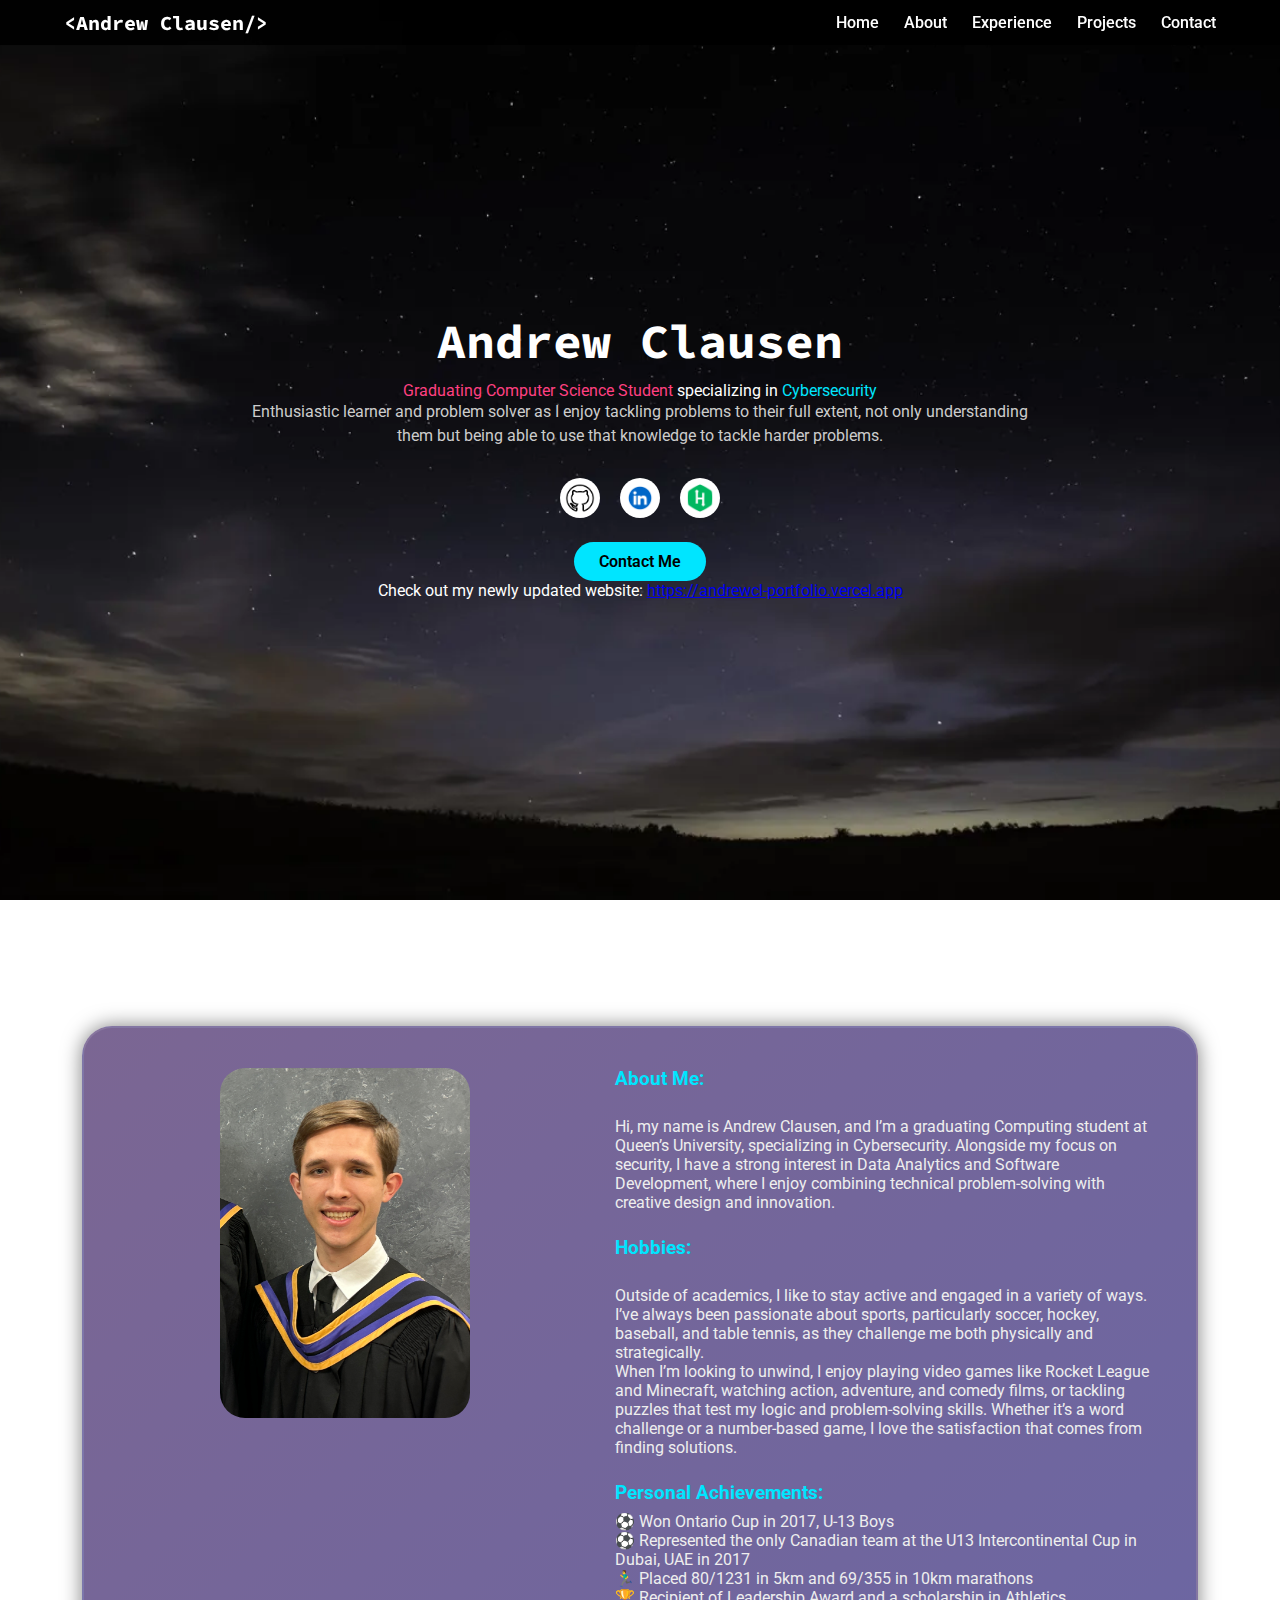
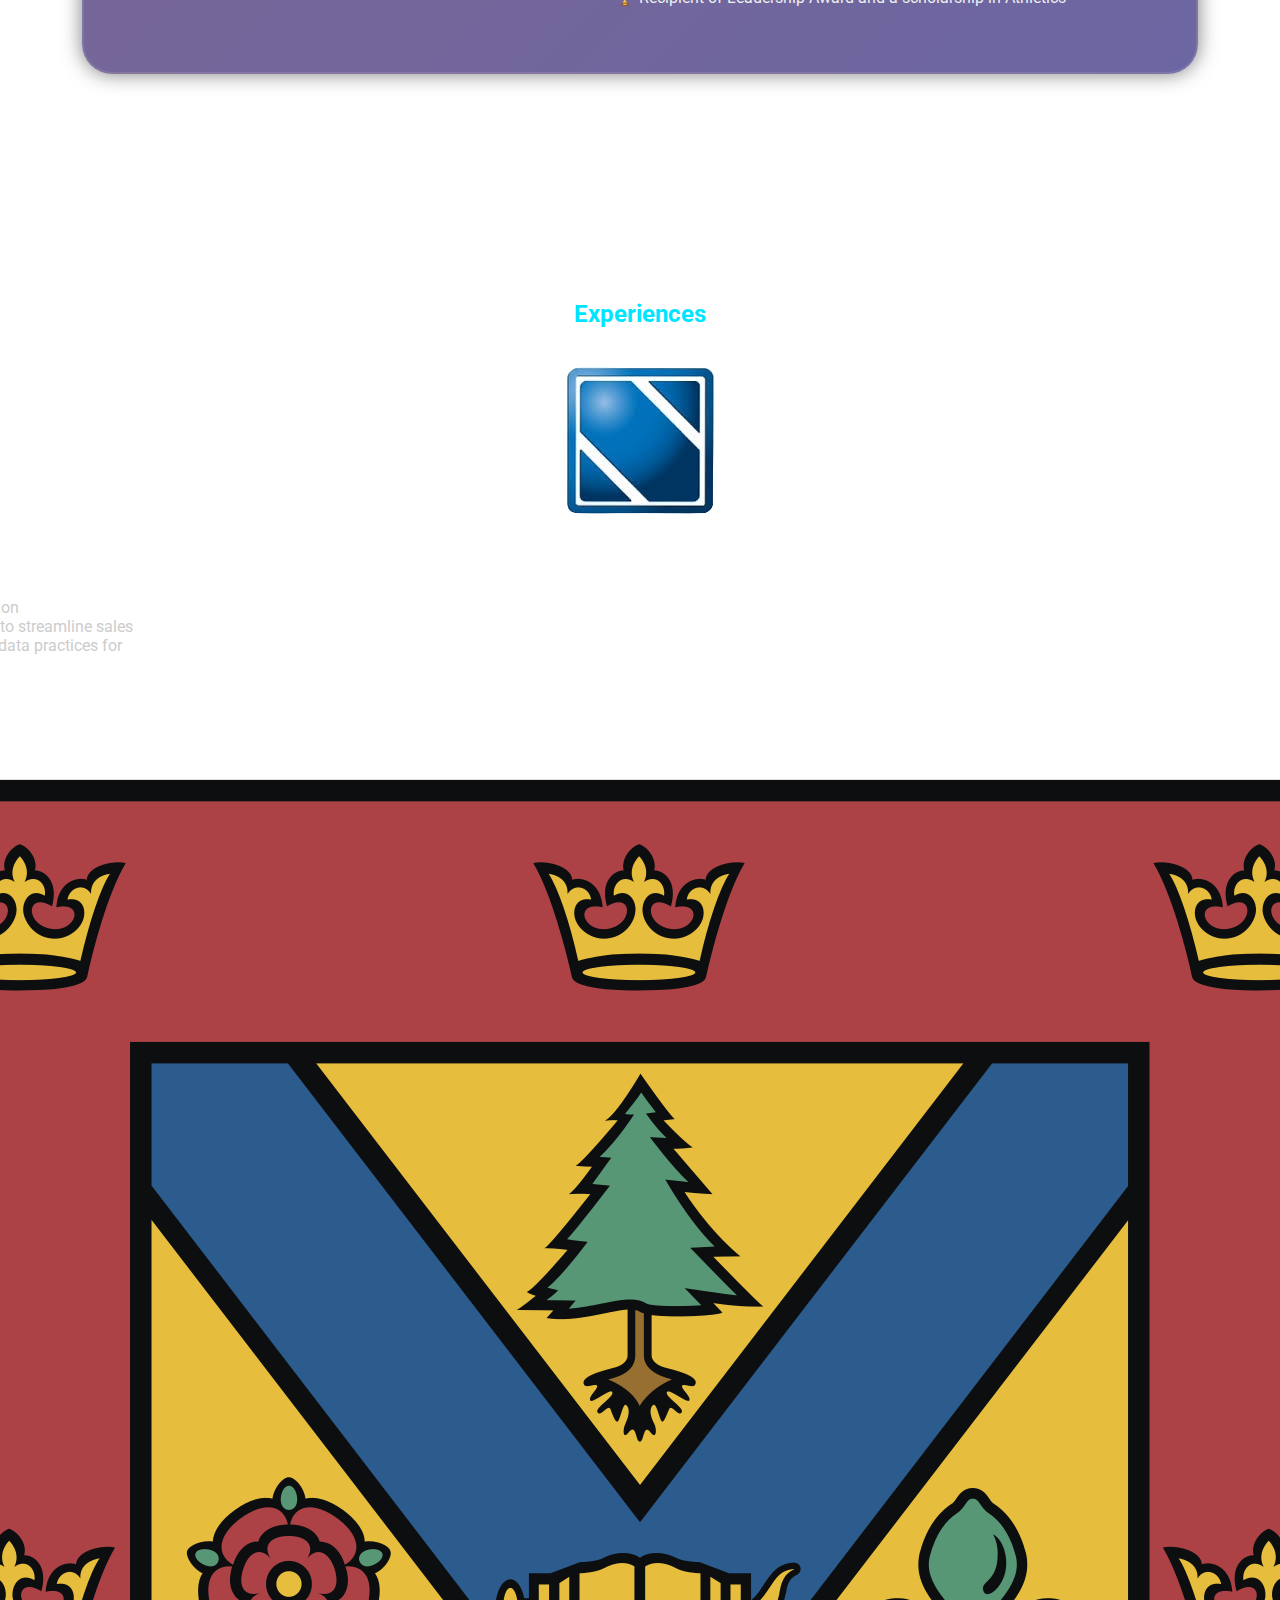
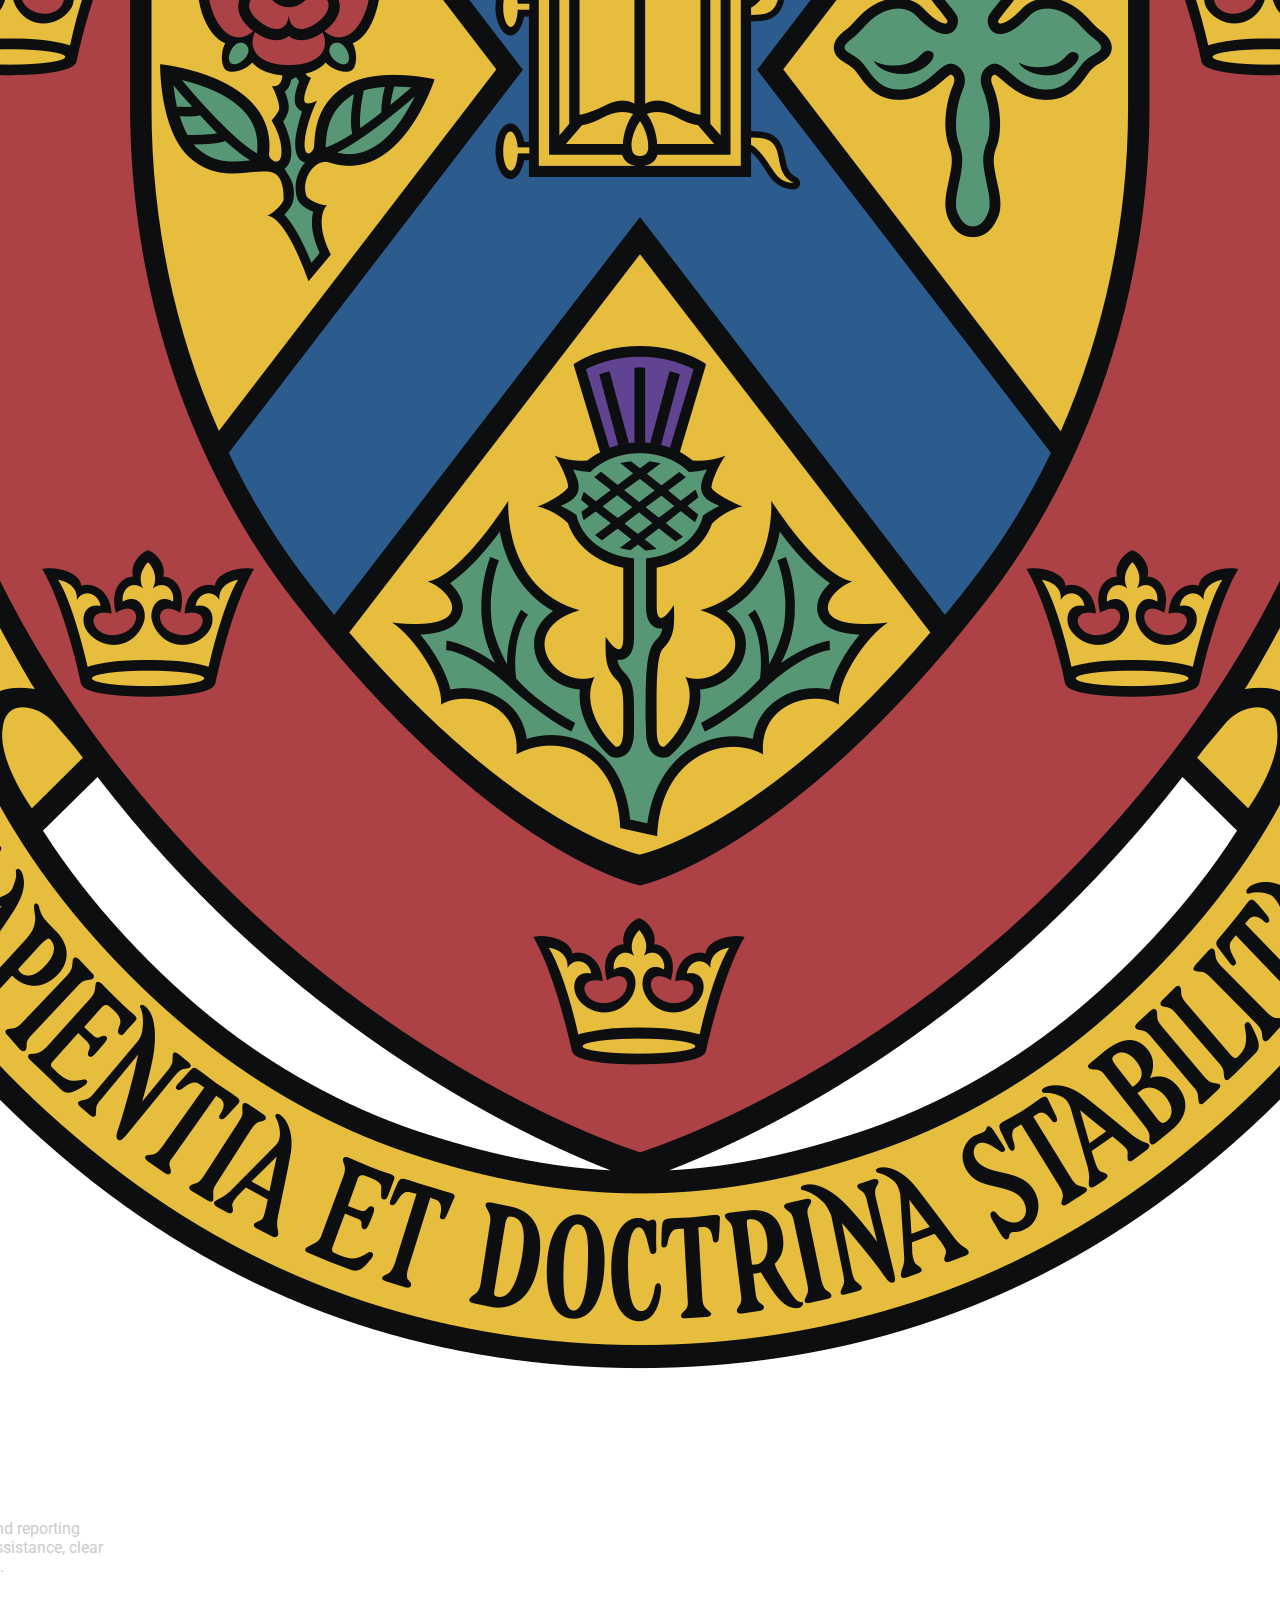
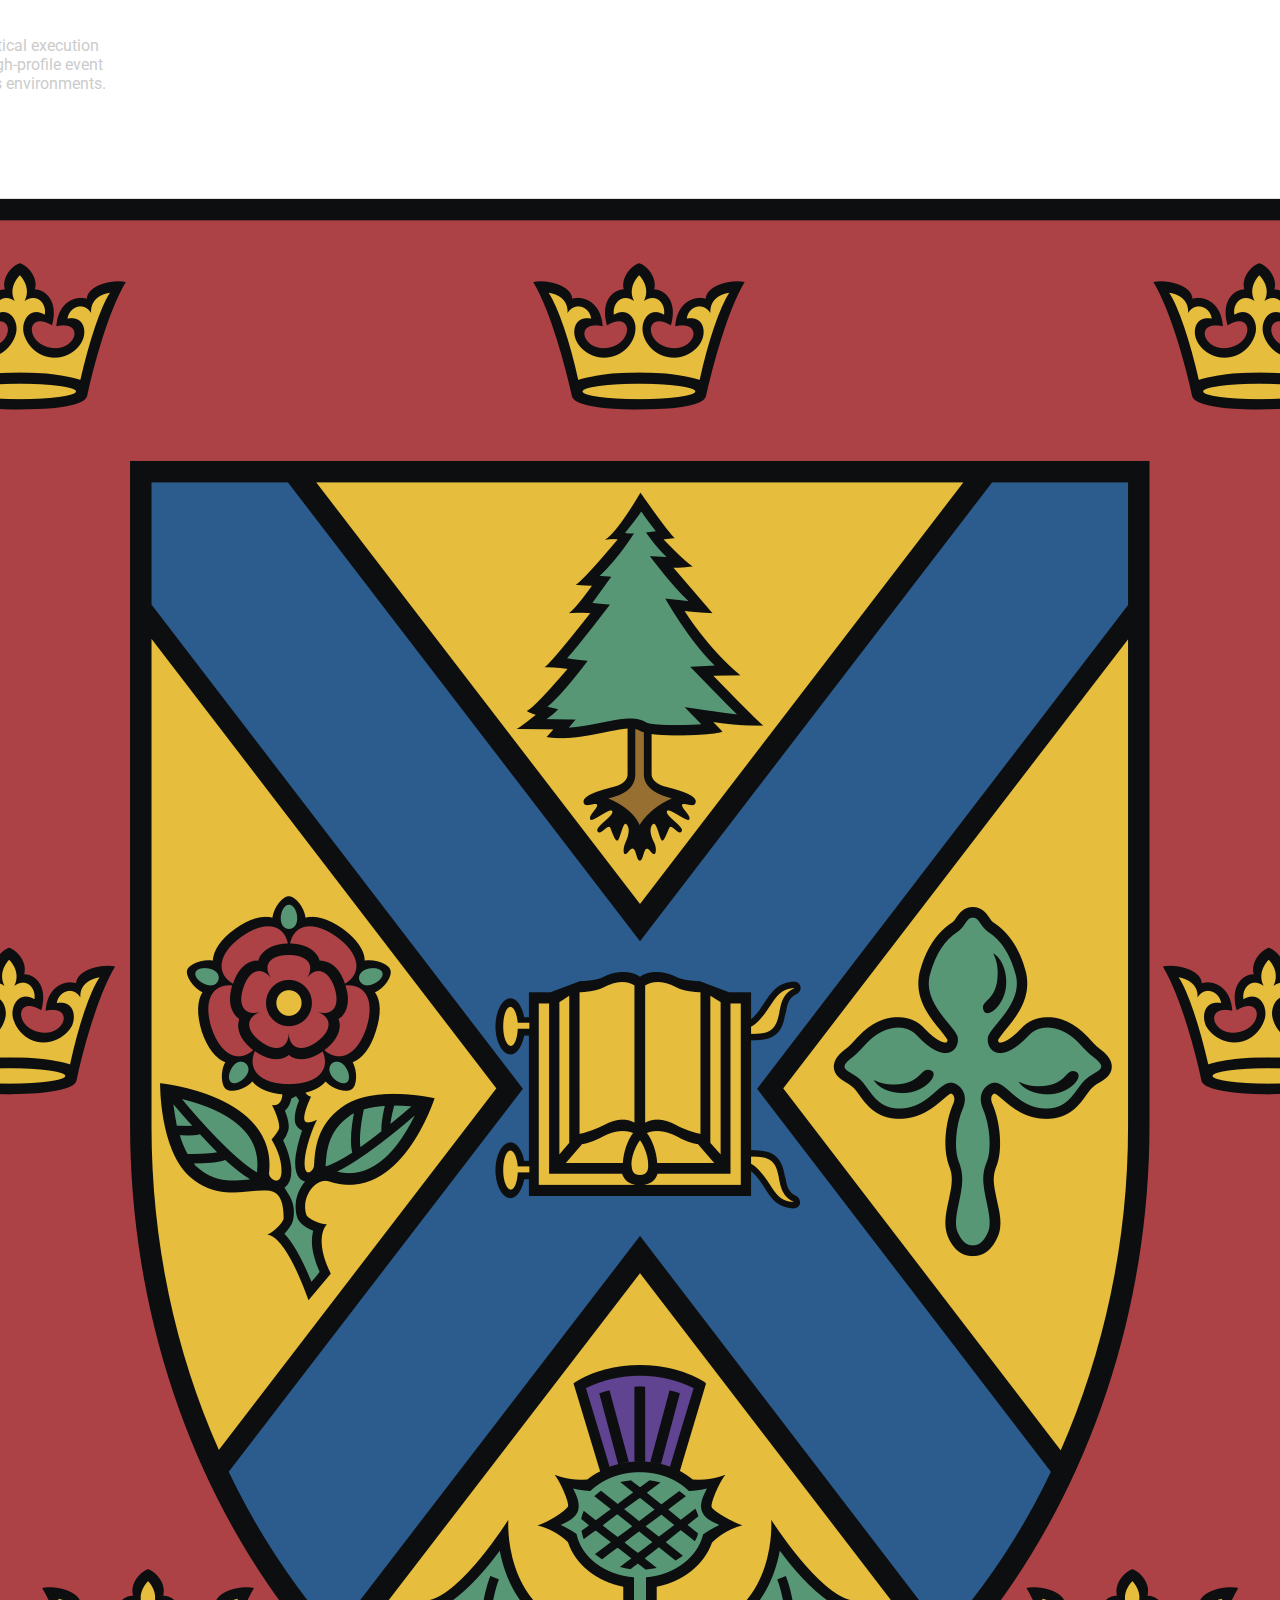
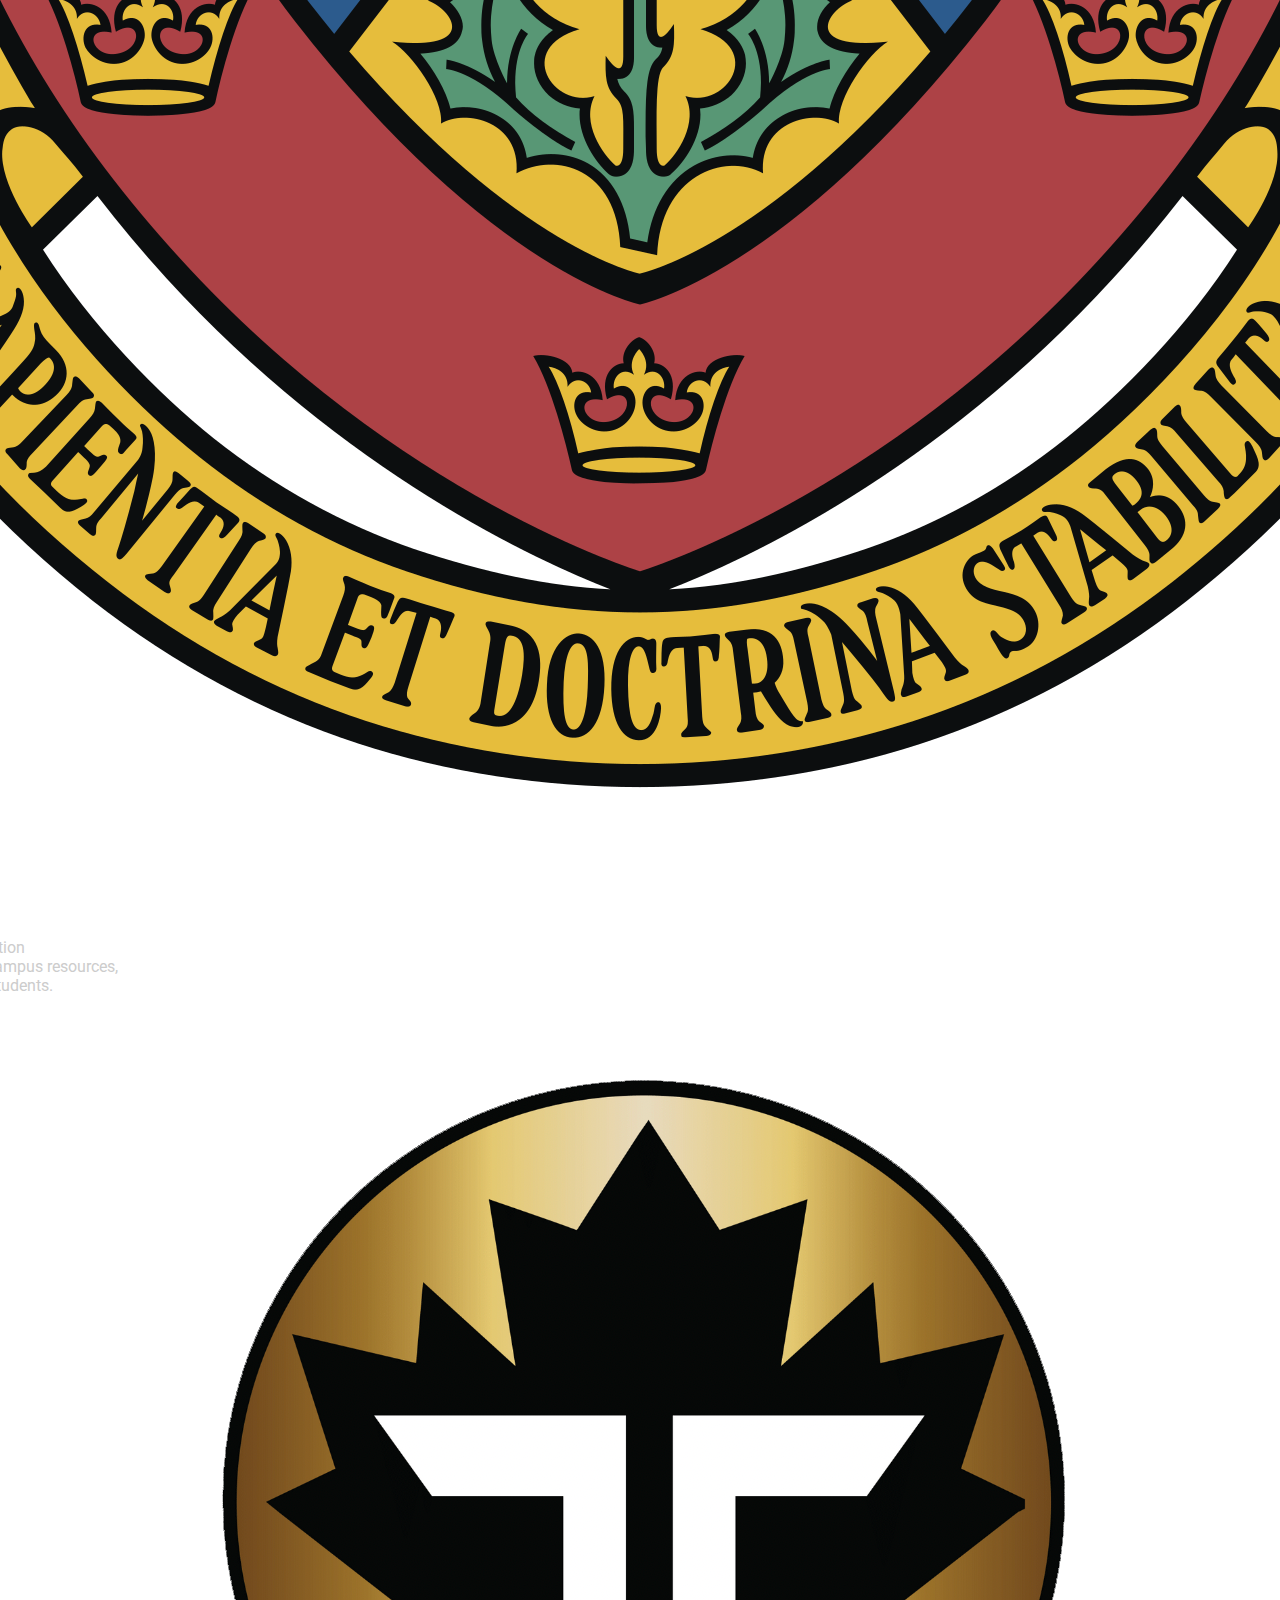
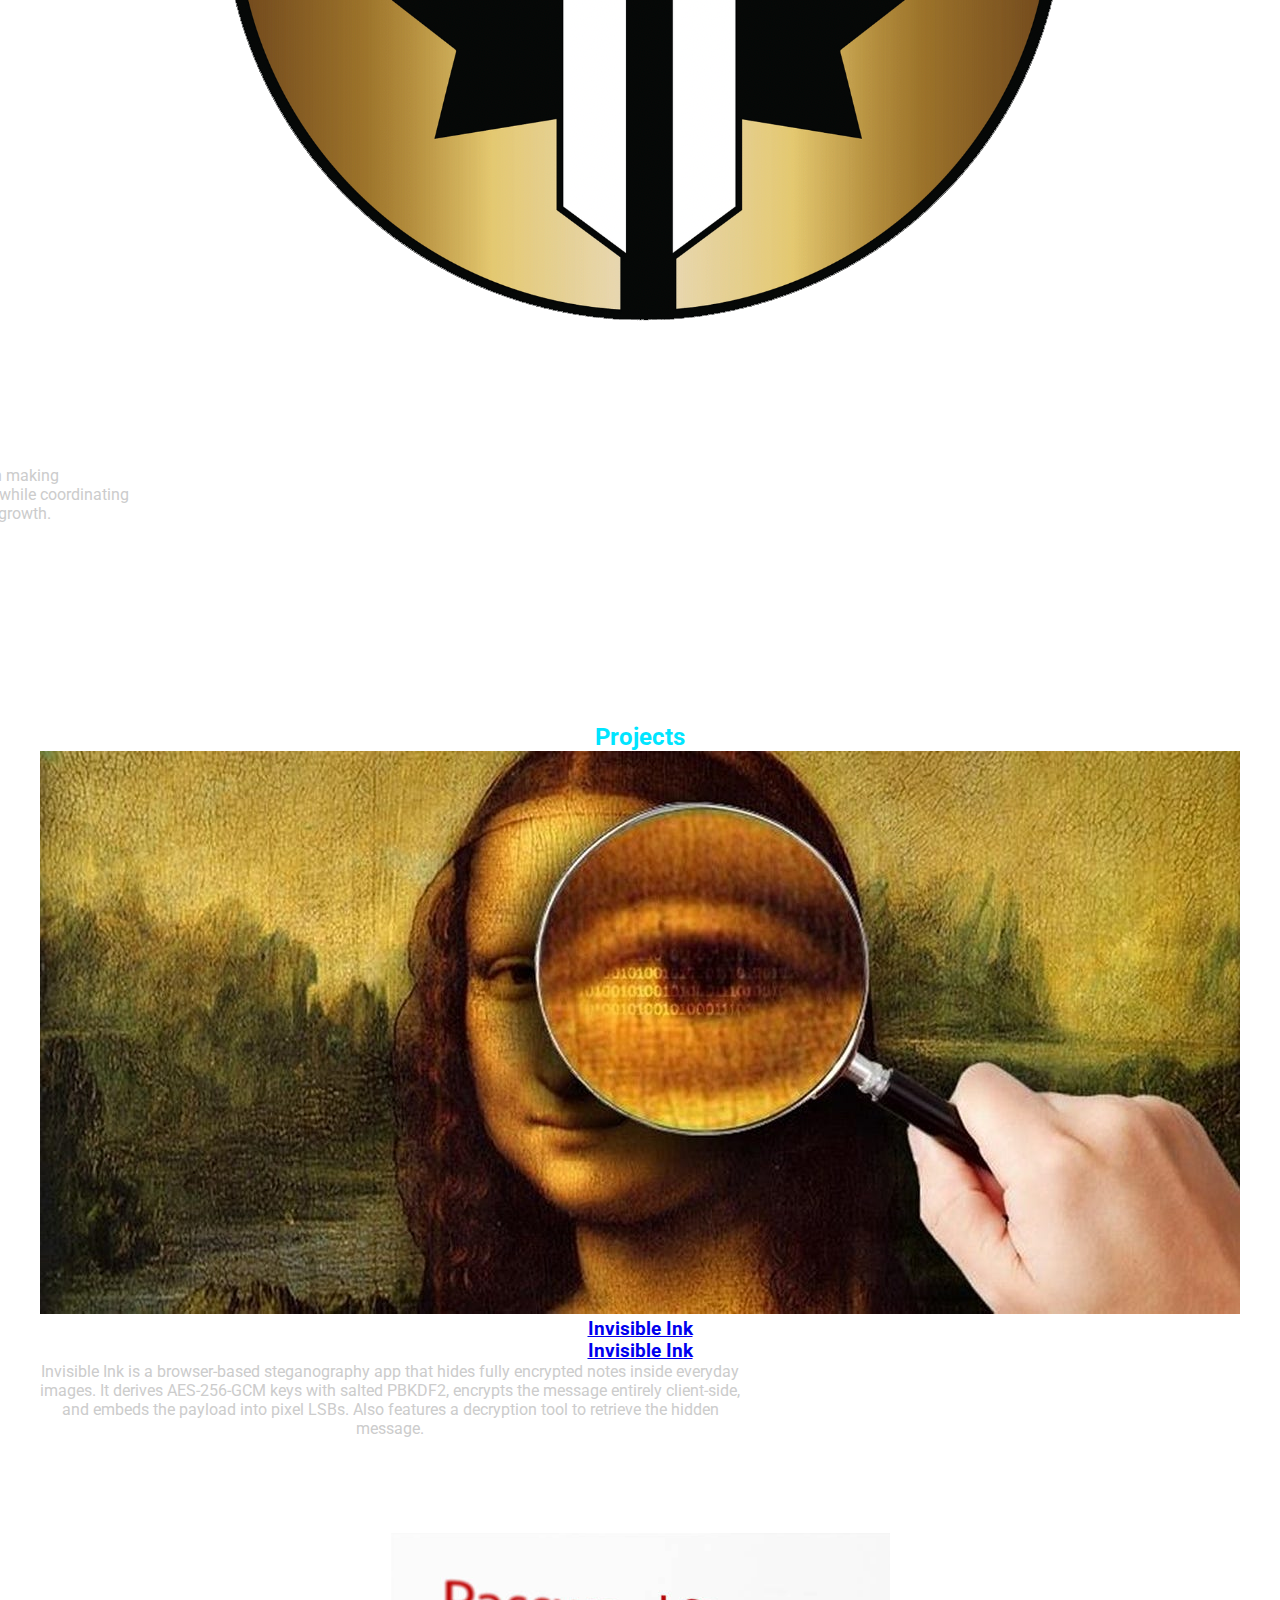
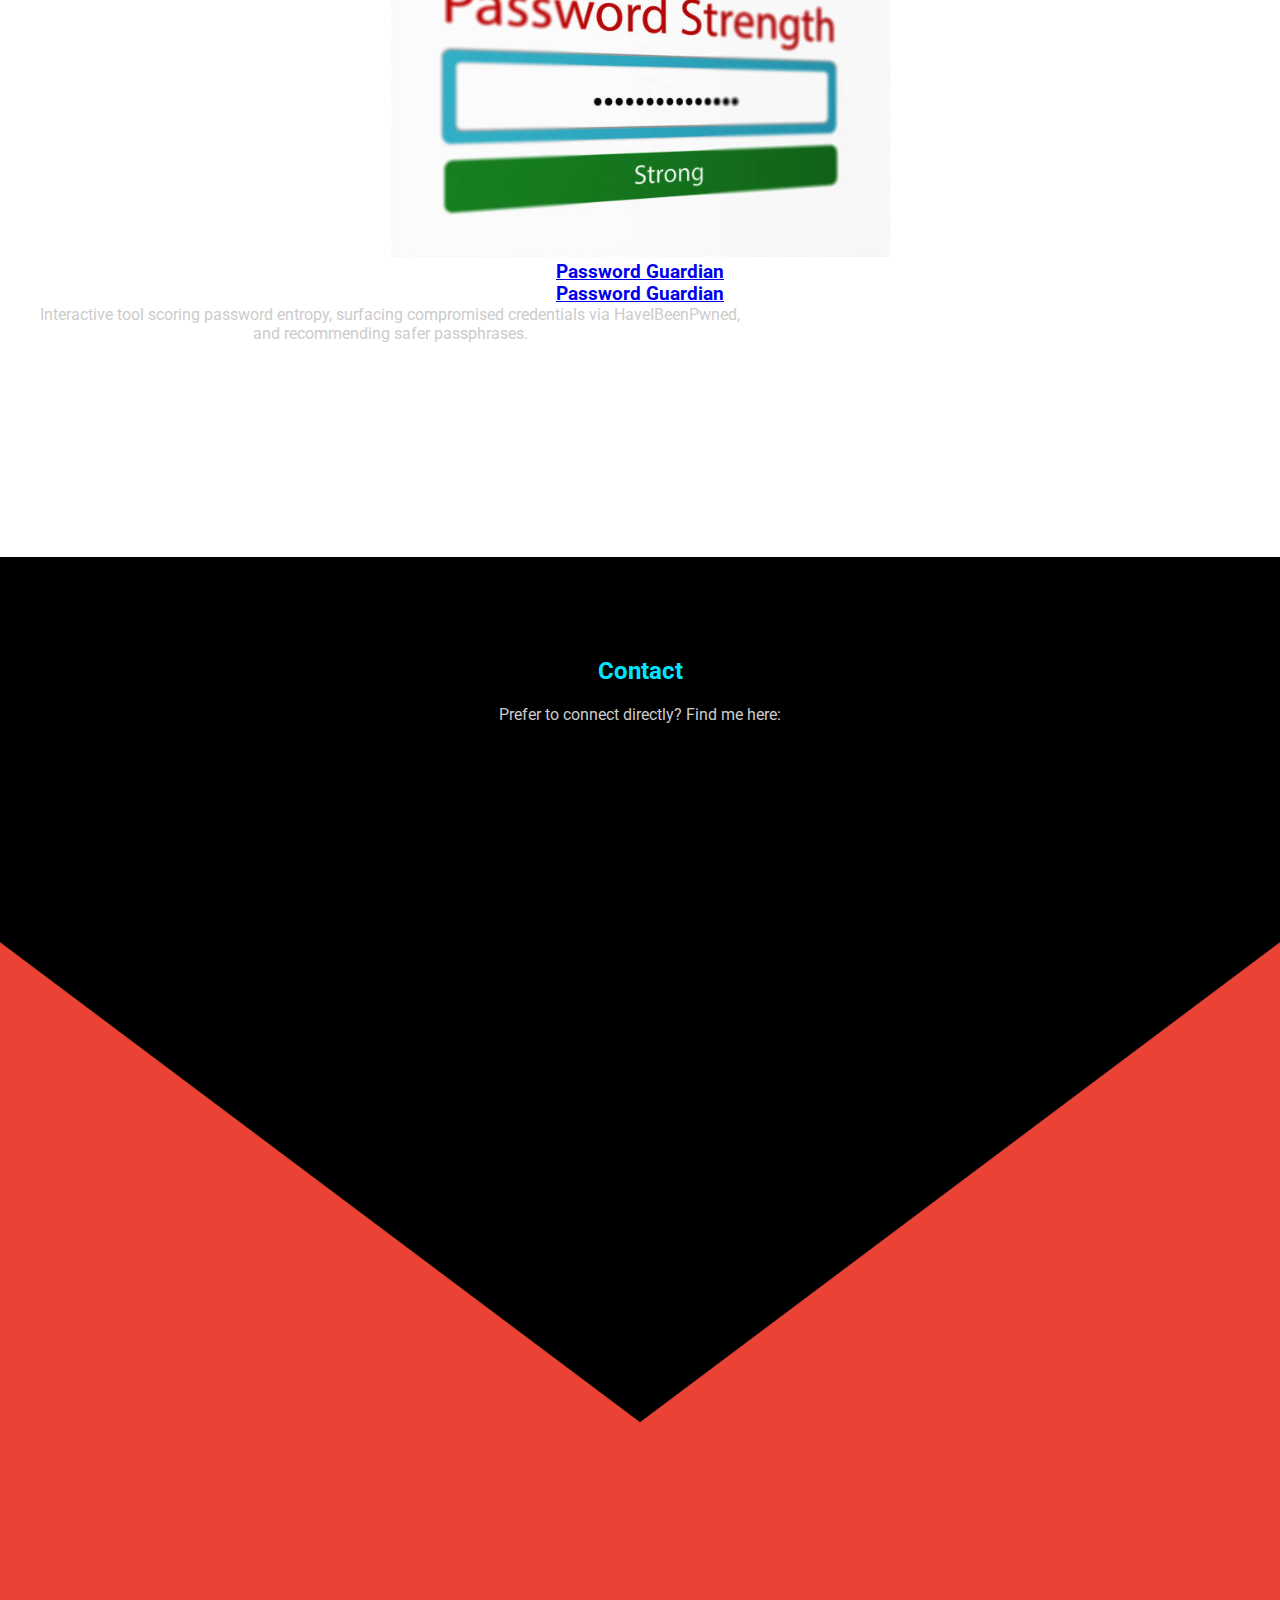
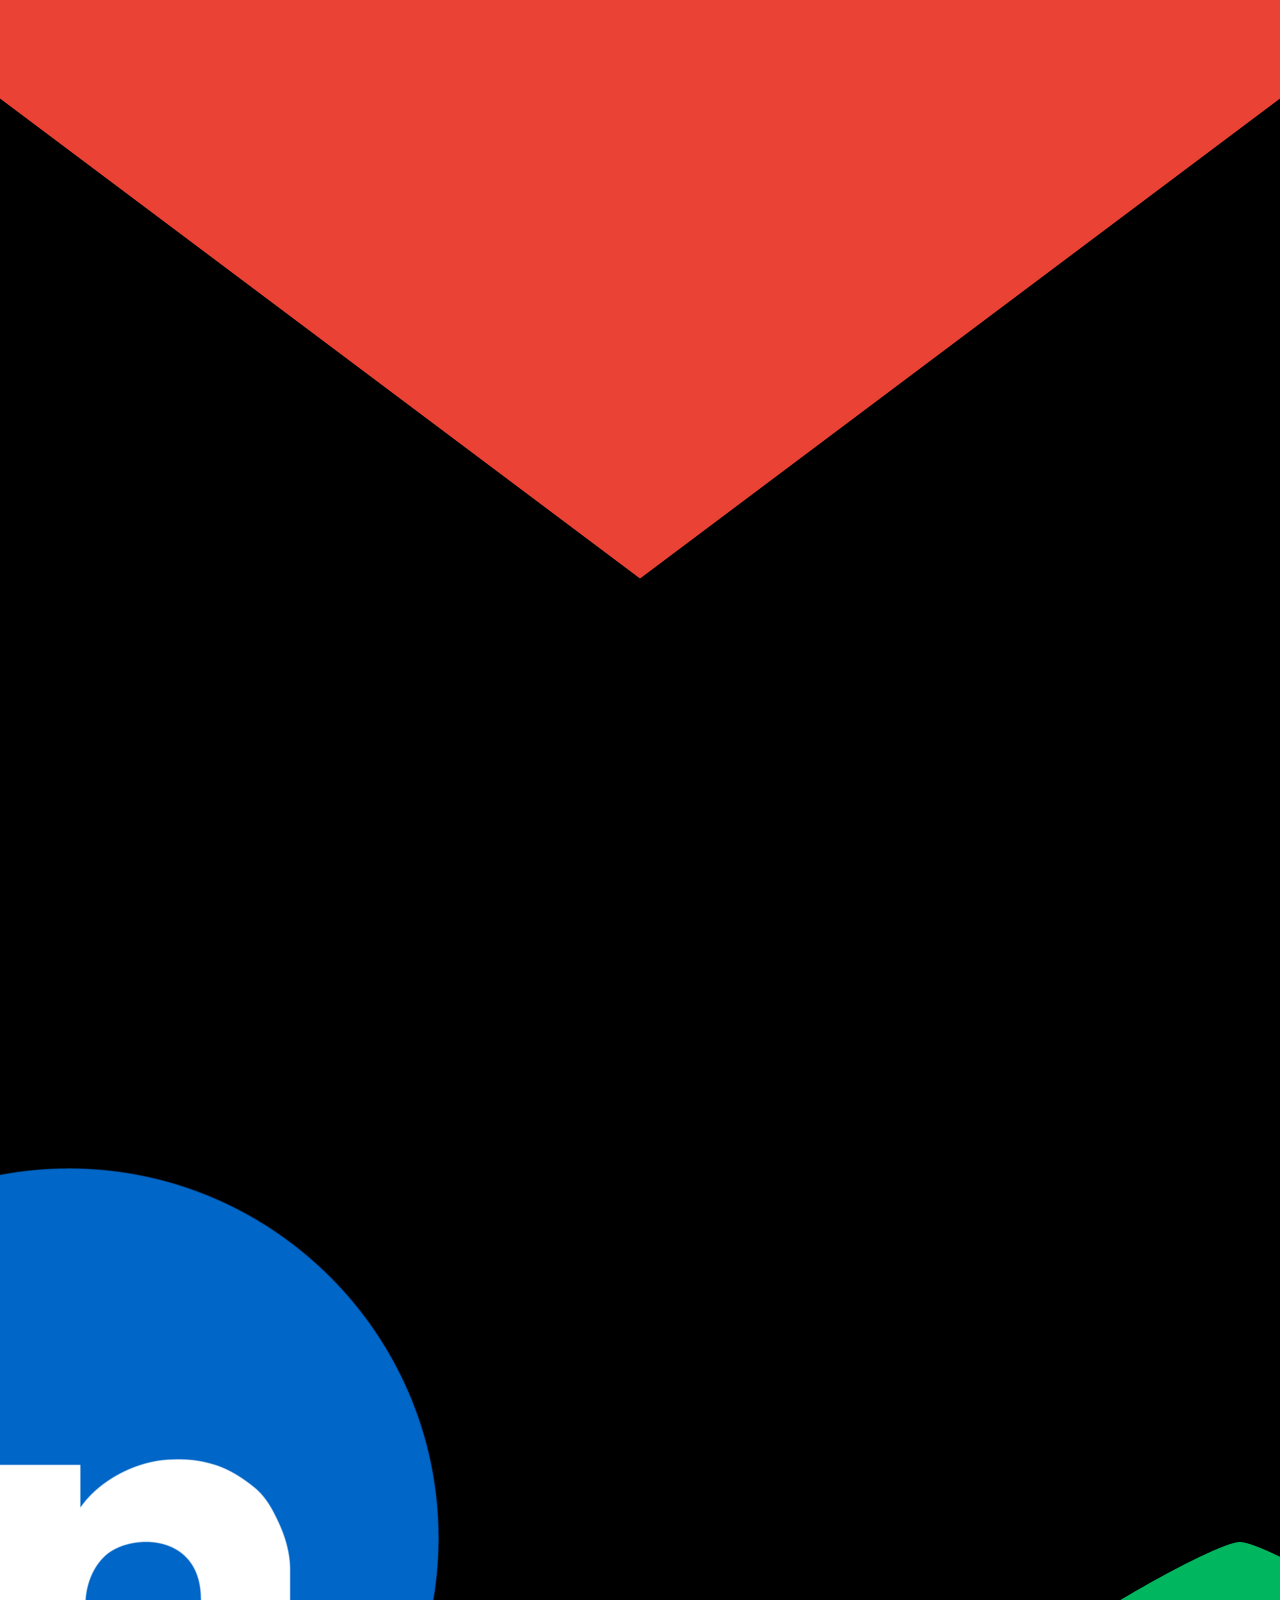
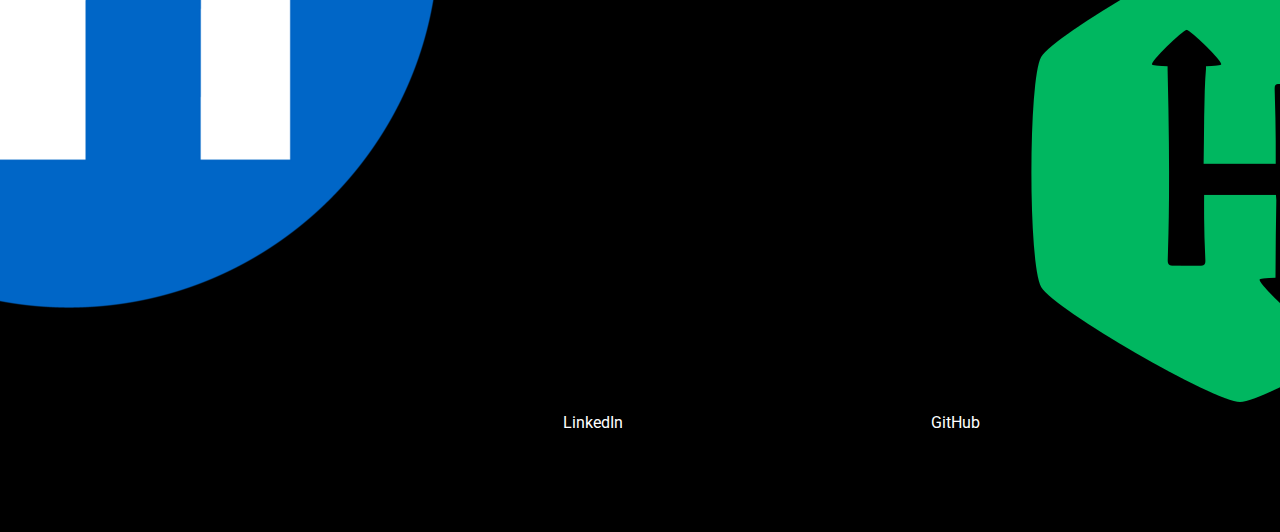
<file: index.html>
<!DOCTYPE html>
<html lang="en">
<head>
  <meta charset="UTF-8">
  <meta name="viewport" content="width=device-width, initial-scale=1.0">
  <title>Andrew Clausen | Portfolio</title>
  <link rel="stylesheet" href="style.css">
  <link rel="preconnect" href="https://fonts.googleapis.com">
  <link rel="preconnect" href="https://fonts.gstatic.com" crossorigin>
  <link href="https://fonts.googleapis.com/css2?family=Source+Code+Pro:wght@400;700&family=Roboto:wght@300;400;500&display=swap" rel="stylesheet">
</head>
<body>

  <!-- ===== NAVBAR ===== -->
  <header>
    <nav>
      <h1>&lt;Andrew Clausen/&gt;</h1>
      <ul>
        <li><a href="#home">Home</a></li>
        <li><a href="#about">About</a></li>
        <li><a href="#experience">Experience</a></li>
        <li><a href="#projects">Projects</a></li>
        <li><a href="#contact">Contact</a></li>
      </ul>
    </nav>
  </header>

  <!-- ===== HOME ===== -->
  <section id="home" class="section hero">
    <div class="hero-content">
      <h2 class="name">Andrew Clausen</h2>
      <p class="tagline">
        <span class="highlight-pink">Graduating Computer Science Student</span> specializing in <span class="highlight-cyan">Cybersecurity</span>
      </p>
      <p class="desc">
        Enthusiastic learner and problem solver as I enjoy tackling problems to their full extent,
        not only understanding them but being able to use that knowledge to tackle harder problems.
      </p>
      <div class="socials">
        <a href="https://github.com/AndrewC107"><img src="Images/GitHub_Icon.webp" alt="Email"></a>
        <a href="https://www.linkedin.com/in/andrew-cl" target="_blank"><img src="Images/LinkedIn_Icon.webp" alt="LinkedIn"></a>
        <a href="https://www.hackerrank.com/profile/aclausen567" target="_blank"><img src="Images/HackerRank_Icon.png" alt="HackerRank"></a>
      </div>
      <a href="#contact" class="contact-button">Contact Me</a>
    </div>
    <p class="tagline">
        Check out my newly updated website: <a href="https://andrewcl-portfolio.vercel.app" target="_blank">
            https://andrewcl-portfolio.vercel.app
          </a>
      </p>
  </section>

  <!-- ===== ABOUT ===== -->
  <section id="about" class="section">
    <div class="about-box">
      <div class="about-left">
        <div class="image-box">
          <img src="Images/Grad_Photo1.jpg" alt="">
        </div>
        <p class="image-caption"></p>
      </div>
      <div class="about-right">
        <div class="about-item">
          <h3>About Me:</h3>
          <p class = "about-multiline">
            Hi, my name is Andrew Clausen, and I’m a graduating Computing student at Queen’s University, specializing in Cybersecurity. Alongside my focus on security, I have a strong interest in Data Analytics and Software Development, where I enjoy combining technical problem-solving with creative design and innovation.
          </p>
        </div>
        <div class="about-item">
          <h3>Hobbies:</h3>
          <p class = "about-multiline">
            Outside of academics, I like to stay active and engaged in a variety of ways. I’ve always been passionate about sports, particularly soccer, hockey, baseball, and table tennis, as they challenge me both physically and strategically.
            When I’m looking to unwind, I enjoy playing video games like Rocket League and Minecraft, watching action, adventure, and comedy films, or tackling puzzles that test my logic and problem-solving skills. Whether it’s a word challenge or a number-based game, I love the satisfaction that comes from finding solutions.
          </p>
        </div>
        <div class="about-item">
          <h3>Personal Achievements:</h3>
          <p>⚽ <a href="https://www.ontariosoccer.net/news_article/show/833414" target="_blank">
            Won Ontario Cup in 2017, U-13 Boys
          </a></p>
          <p>⚽ Represented the only Canadian team at the U13 Intercontinental Cup in Dubai, UAE in 2017</p>
          <p>🏃‍♂️ Placed 
            <a href="https://sportstats.one/event/mississauga-marathon-races/leaderboard/29454?focus=3912&type=pid" target="_blank">
              80/1231 in 5km
            </a> 
            and 
            <a href="https://sportstats.one/event/oakville-half-marathon/leaderboard/94341?focus=792&type=pid" target="_blank">
            69/355 in 10km
            </a> 
            marathons
          </p>
          <p>🏆 <a href="https://bvmsports.com/2022/08/10/recognizing-last-years-athletic-award-winners-from-lorne-park-secondary-school/" target="_blank">
            Recipient of Leadership Award and a scholarship in Athletics
          </a></p>
        </div>
      </div>
    </div>
  </section>

  <!-- ===== EXPERIENCE ===== -->
  <section id="experience" class="section">
    <h2>Experiences</h2>
    <div class="impact-list">
      <div class="impact-item" tabindex="0">
        <div class="impact-icon" aria-hidden="true">
          <img src="Images/NDS_Logo.png" alt="Northern Dock Systems logo">
        </div>
        <div class="impact-content">
          <h3>Sales Data Analyst</h3>
          <p class="impact-meta">Northern Dock Systems &mdash; May 2024 &ndash; Aug 2024</p>
          <p class="impact-skills"><strong>Skills used:</strong> SQL, Excel automation, Professional communication</p>
          <div class="impact-details">
            <p>Reorganized a 25,000-entry client database with unique IDs and deduplication to streamline sales lookups, partnered with sales reps to qualify new leads, and reinforced clean data practices for downstream systems.</p>
          </div>
        </div>
      </div>

      <div class="impact-item" tabindex="0">
        <div class="impact-icon" aria-hidden="true">
          <img src="Images/Queens_Logo.png" alt="Queen's University logo">
        </div>
        <div class="impact-content">
          <h3>Discrete Mathematics Teaching Assistant</h3>
          <p class="impact-meta">Queen&rsquo;s University &mdash; Fall Term 2023</p>
          <p class="impact-skills"><strong>Skills used:</strong> Proof-based reasoning, Teaching assistance, Evaluation and reporting</p>
          <div class="impact-details">
            <p>Supported second-year computing students by offering problem-solving assistance, clear communication and expectations, and grading assignments.</p>
          </div>
        </div>
      </div>

      <div class="impact-item" tabindex="0">
        <div class="impact-icon" aria-hidden="true">
          <span>CG</span>
        </div>
        <div class="impact-content">
          <h3>Assistant to the Executive Chef</h3>
          <p class="impact-meta">Cook Gourmet Inc. &mdash; Apr 2024 &ndash; Present</p>
          <p class="impact-skills"><strong>Skills used:</strong> Event coordination, Client relationship management, Time-critical execution</p>
          <div class="impact-details">
            <p>Coordinated tailored culinary experiences for corporate clients, oversaw high-profile event execution, and delivered in-the-moment solutions in fast-paced, high-stakes environments.</p>
          </div>
        </div>
      </div>

      <div class="impact-item" tabindex="0">
        <div class="impact-icon" aria-hidden="true">
          <img src="Images/Queens_Logo.png" alt="Queen's University logo">
        </div>
        <div class="impact-content">
          <h3>Orientation Leader</h3>
          <p class="impact-meta">Queen&rsquo;s University &mdash; Apr 2024 &ndash; Sept 2024</p>
          <p class="impact-skills"><strong>Skills used:</strong> Public speaking, Peer mentorship, Program facilitation</p>
          <div class="impact-details">
            <p>Led community-building activities and provided personalized guidance on campus resources, academic expectations, and extracurricular opportunities for new students.</p>
          </div>
        </div>
      </div>

      <div class="impact-item" tabindex="0">
        <div class="impact-icon" aria-hidden="true">
          <img src="Images/TOCA_Logo.webp" alt="TOCA Pro FC logo">
        </div>
        <div class="impact-content">
          <h3>Soccer Coach &amp; Trainer</h3>
          <p class="impact-meta">TOCA Pro FC &mdash; Jun 2018 &ndash; Present</p>
          <p class="impact-skills"><strong>Skills used:</strong> Leadership, Real-time adapability, Performance decision making</p>
          <div class="impact-details">
            <p>Designed and delivered technical and physical training for players aged 4&ndash;14 while coordinating schedules with parents and coaches to support team success and growth.</p>
          </div>
        </div>
      </div>
    </div>
  </section>

  <!-- ===== PROJECTS ===== -->
  <section id="projects" class="section">
    <h2>Projects</h2>
    <div class="projects-showcase">
      <div class="projects-grid projects-grid--featured">
        <div class="project-card project-card--featured" tabindex="0">
          <div class="project-card__inner">
            <div class="project-card__face project-card__face--front">
              <div class="project-card__visual">
                <img src="Images/Steganography_Image.jpg" alt="Hidden message embedded within an image" loading="lazy">
              </div>
              <footer class="project-card__footer">
                <h3>
                  <a class="project-card__title-link" href="https://github.com/AndrewC107/Invisible-Ink" target="_blank" rel="noopener">
                    Invisible Ink
                  </a>
                </h3>
              </footer>
            </div>
            <div class="project-card__face project-card__face--back">
              <h3>
                <a class="project-card__title-link" href="https://github.com/AndrewC107/Invisible-Ink" target="_blank" rel="noopener">
                  Invisible Ink
                </a>
              </h3>
              <p>Invisible Ink is a browser-based steganography app that hides fully encrypted notes inside everyday images. It derives AES-256-GCM keys with salted PBKDF2, encrypts the message entirely client-side, and embeds the payload into pixel LSBs. Also features a decryption tool to retrieve the hidden message.</p>
              <ul class="project-card__tags">
                <li>HTML5/CSS</li>
                <li>JavaScript</li>
                <li>Web Crypto API</li>
                <li>Canvas API</li>
                <li>File API</li>
              </ul>
            </div>
          </div>
        </div>

        <div class="project-card project-card--featured" tabindex="0">
          <div class="project-card__inner">
            <div class="project-card__face project-card__face--front">
              <div class="project-card__visual">
                <img src="Images/PasswordStrengthChecker.png" alt="Password security illustration" loading="lazy">
              </div>
              <footer class="project-card__footer">
                <h3>
                  <a class="project-card__title-link" href="https://github.com/AndrewC107/PasswordGuardian" target="_blank" rel="noopener">
                    Password Guardian
                  </a>
                </h3>
              </footer>
            </div>
            <div class="project-card__face project-card__face--back">
              <h3>
                <a class="project-card__title-link" href="https://github.com/AndrewC107/PasswordGuardian" target="_blank" rel="noopener">
                  Password Guardian
                </a>
              </h3>
              <p>Interactive tool scoring password entropy, surfacing compromised credentials via HaveIBeenPwned, and recommending safer passphrases.</p>
              <ul class="project-card__tags">
                <li>JavaScript</li>
                <li>Python</li>
                <li>HTML5/CSS</li>
                <li>zxcvbn Library</li>
                <li>Have I Been Pwned API</li>
                <li>Flask</li>
              </ul>
            </div>
          </div>
        </div>
      </div>
    </div>
  </section>

  <!-- ===== CONTACT ===== -->
  <section id="contact" class="section contact-section">
    <h2>Contact</h2>
    <div class="contact-links standalone">
      <p class="contact-blurb">Prefer to connect directly? Find me here:</p>
      <a class="contact-link" href="mailto:aclausen567@gmail.com?subject=Hello%20Andrew">
        <img src="Images/Gmail_Icon.webp" alt="Email icon">
        Email
      </a>
      <a class="contact-link" href="https://www.linkedin.com/in/andrew-cl" target="_blank" rel="noopener">
        <img src="Images/LinkedIn_Icon.webp" alt="LinkedIn icon">
        LinkedIn
      </a>
      <a class="contact-link" href="https://github.com/AndrewC107" target="_blank" rel="noopener">
        <img src="Images/GitHub_Icon.webp" alt="GitHub icon">
        GitHub
      </a>
      <a class="contact-link" href="https://www.hackerrank.com/profile/aclausen567" target="_blank" rel="noopener">
        <img src="Images/HackerRank_Icon.png" alt="HackerRank icon">
        HackerRank
      </a>
      <a class="contact-link" href="AndrewClausen.pdf" download>
        <span class="contact-icon" aria-hidden="true">⬇️</span>
        Download Resume
      </a>
    </div>
  </section>

  <script>
    // Smooth scroll
    document.querySelectorAll('nav a').forEach(anchor => {
      anchor.addEventListener('click', function(e) {
        e.preventDefault();
        document.querySelector(this.getAttribute('href')).scrollIntoView({
          behavior: 'smooth'
        });
      });
    });

    document.querySelectorAll('.project-card').forEach(card => {
      const inner = card.querySelector('.project-card__inner');
      if (!inner) return;

      const toggleCard = () => {
        card.classList.toggle('is-flipped');
      };

      inner.addEventListener('click', (event) => {
        if (event.target.closest('a')) {
          return;
        }
        toggleCard();
      });

      card.addEventListener('keyup', (event) => {
        if (event.target.closest('a')) {
          return;
        }
        if (event.key === 'Enter' || event.key === ' ') {
          event.preventDefault();
          toggleCard();
        }
      });
    });
  </script>

</body>
</html>
</file>
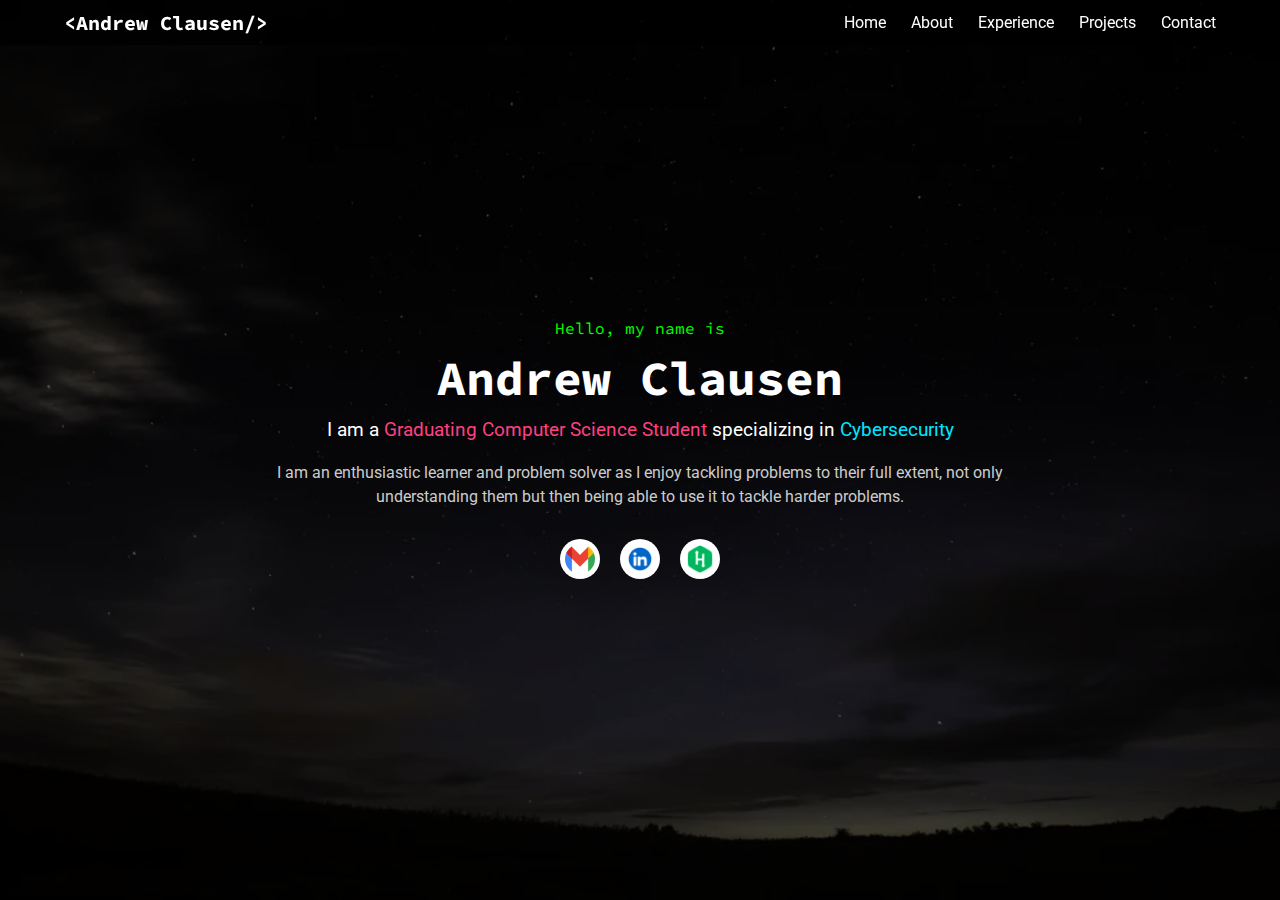
<file: WebPages/index.html>
<!DOCTYPE html>
<html lang="en">
<head>
    <meta charset="UTF-8">
    <meta name="viewport" content="width=device-width, initial-scale=1.0">
    <title>Andrew Clausen | Portfolio</title>
    <link rel="stylesheet" href="style.css">
    <link rel="preconnect" href="https://fonts.googleapis.com">
    <link rel="preconnect" href="https://fonts.gstatic.com" crossorigin>
    <link href="https://fonts.googleapis.com/css2?family=Source+Code+Pro:wght@400;700&family=Roboto:wght@300;400;500&display=swap" rel="stylesheet">
</head>
<body>
    <header>
        <nav>
            <h1>&lt;Andrew Clausen/&gt;</h1>
            <ul>
                <li><a href="index.html">Home</a></li>
                <li><a href="about.html">About</a></li>
                <li><a href="experience.html">Experience</a></li>
                <li><a href="projects.html">Projects</a></li>
                <li><a href="contact.html">Contact</a></li>
            </ul>
        </nav>
    </header>

    <section class="hero">
        <div class="hero-content">
            <p class="intro">Hello, my name is</p>
            <h2 class="name">Andrew Clausen</h2>
            <p class="tagline">I am a <span class="highlight-pink">Graduating Computer Science Student</span> specializing in <span class="highlight-cyan">Cybersecurity</span></p>
            <p class="desc">
                I am an enthusiastic learner and problem solver as I enjoy tackling problems to their full extent,
                not only understanding them but then being able to use it to tackle harder problems.
            </p>
            <div class="socials">
                <a href="mailto:aclausen567@gmail.com"><img src="../Images/Gmail_Icon.webp" alt="Email"></a>
                <a href="https://www.linkedin.com/in/andrew-cl" target="_blank"><img src="../Images/LinkedIn_Icon.webp" alt="LinkedIn"></a>
                <a href="https://www.hackerrank.com/profile/aclausen567" target="_blank"><img src="../Images/HackerRank_Icon.png" alt="HackerRank"></a>
            </div>
        </div>
    </section>
</body>
</html>
</file>
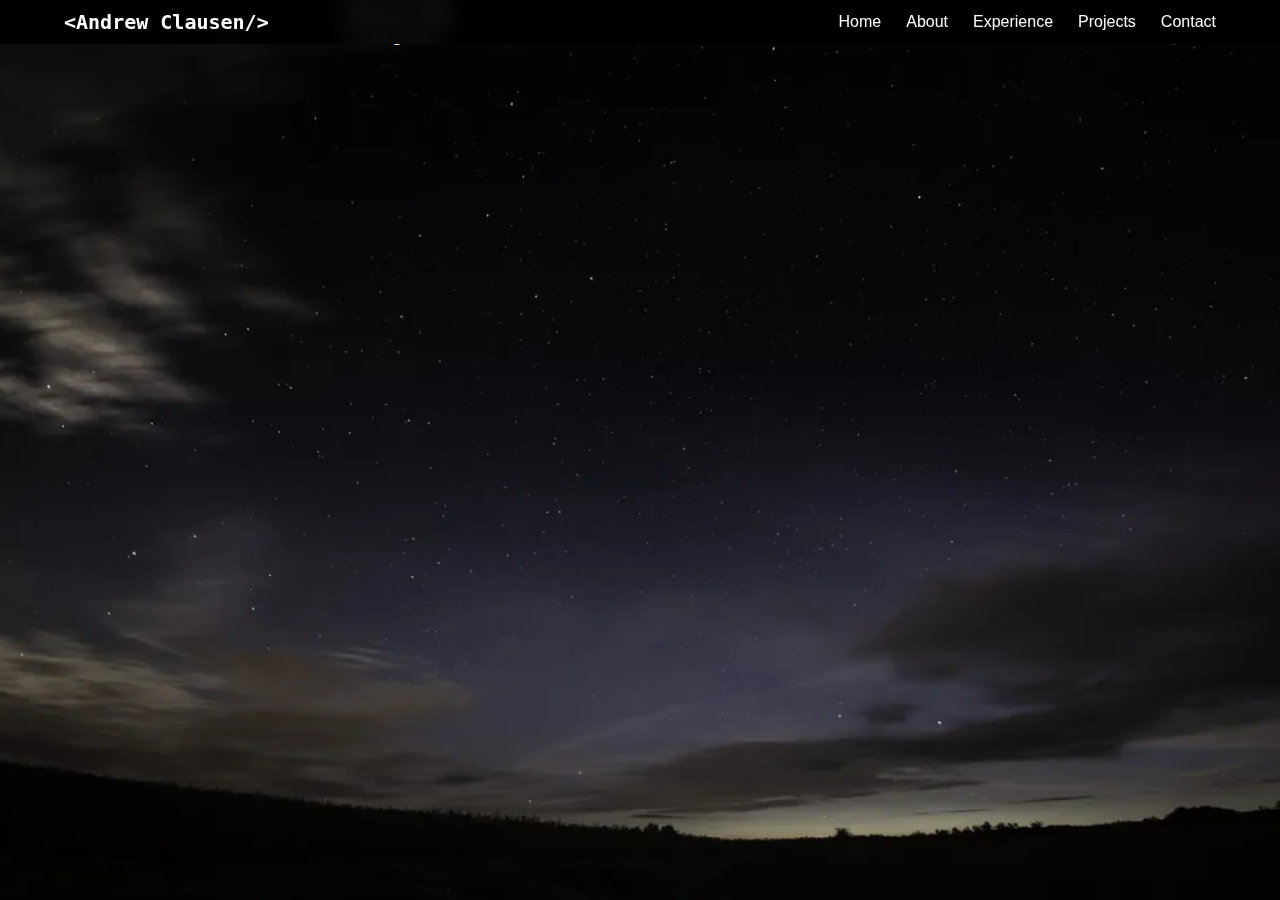
<file: about.html>
<!DOCTYPE html>
<html lang="en">
<head>
  <meta charset="UTF-8">
  <meta name="viewport" content="width=device-width, initial-scale=1.0">
  <title>About | Andrew Clausen</title>
  <link rel="stylesheet" href="style.css">
</head>
<body>
  <header>
    <nav>
      <h1>&lt;Andrew Clausen/&gt;</h1>
      <ul>
        <li><a href="index.html">Home</a></li>
        <li><a href="about.html">About</a></li>
        <li><a href="experience.html">Experience</a></li>
        <li><a href="projects.html">Projects</a></li>
        <li><a href="contact.html">Contact</a></li>
      </ul>
    </nav>
  </header>

  <section class="hero">
    <div class="hero-content">
      <h2>About Me</h2>
      <p>Coming soon...</p>
    </div>
  </section>
</body>
</html>
</file>
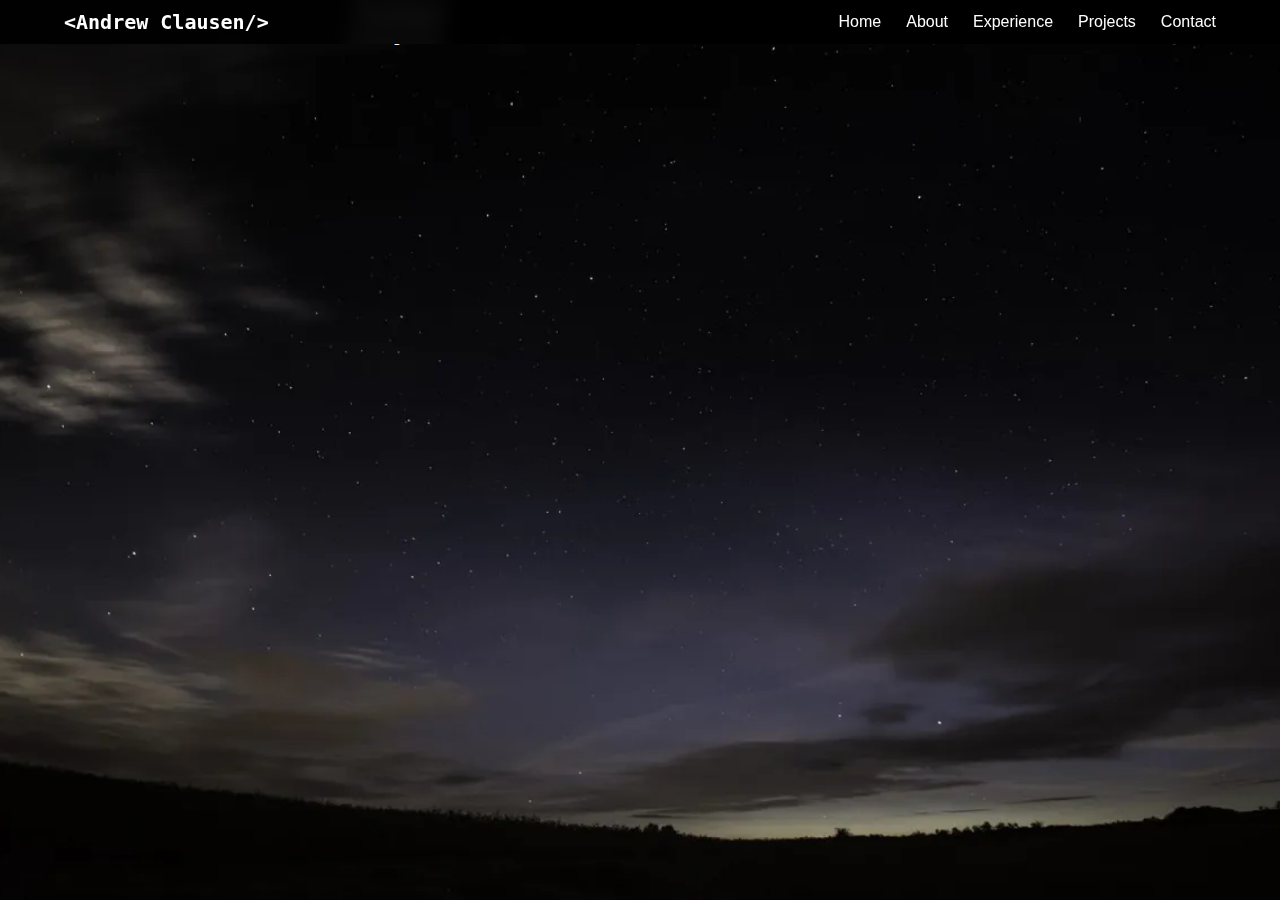
<file: contact.html>
<!DOCTYPE html>
<html lang="en">
<head>
  <meta charset="UTF-8">
  <meta name="viewport" content="width=device-width, initial-scale=1.0">
  <title>About | Andrew Clausen</title>
  <link rel="stylesheet" href="style.css">
</head>
<body>
  <header>
    <nav>
      <h1>&lt;Andrew Clausen/&gt;</h1>
      <ul>
                <li><a href="index.html">Home</a></li>
                <li><a href="about.html">About</a></li>
                <li><a href="experience.html">Experience</a></li>
                <li><a href="projects.html">Projects</a></li>
                <li><a href="contact.html">Contact</a></li>
      </ul>
    </nav>
  </header>

  <section class="hero">
    <div class="hero-content">
      <h2>Contact</h2>
      <p>Coming soon...</p>
    </div>
  </section>
</body>
</html>
</file>
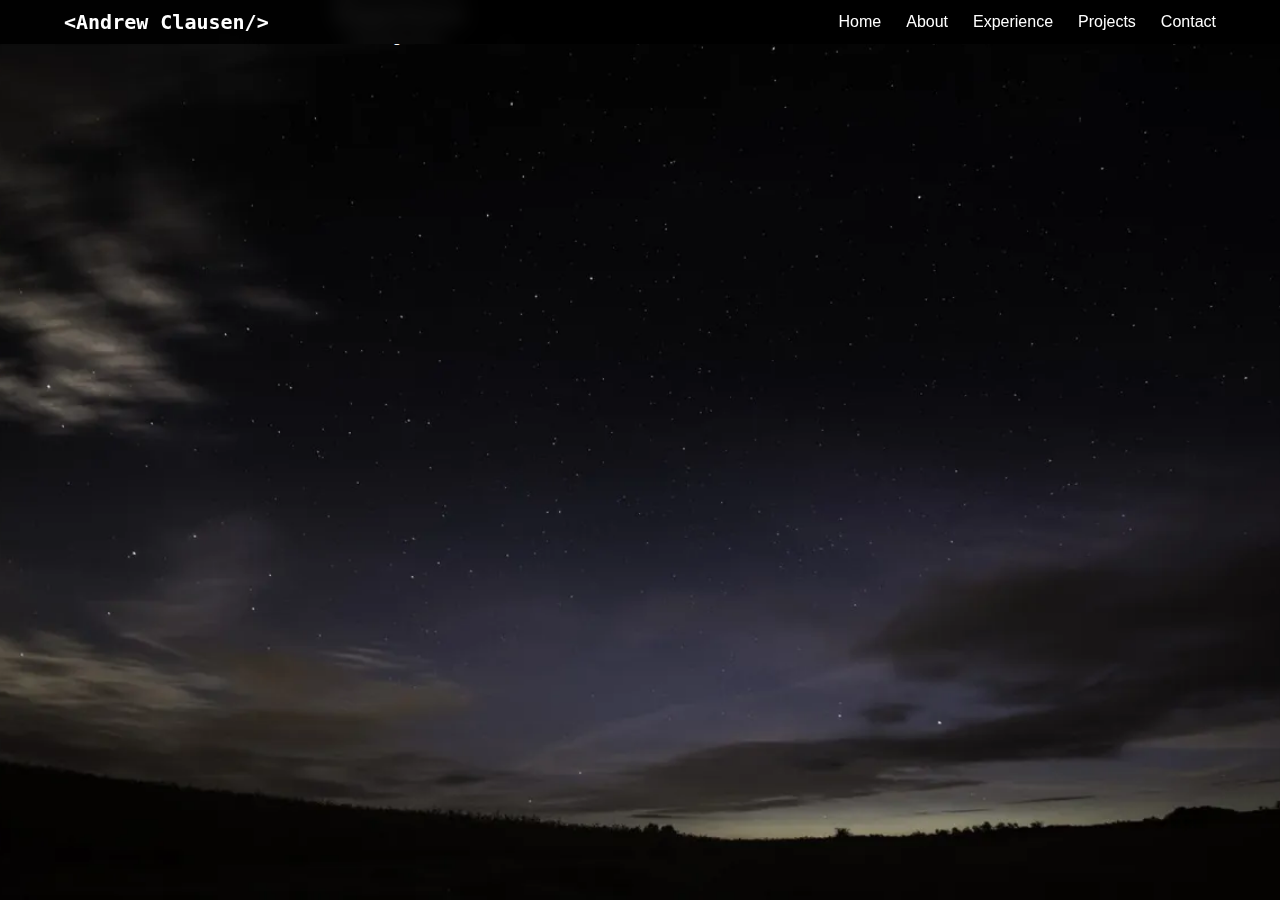
<file: experience.html>
<!DOCTYPE html>
<html lang="en">
<head>
  <meta charset="UTF-8">
  <meta name="viewport" content="width=device-width, initial-scale=1.0">
  <title>About | Andrew Clausen</title>
  <link rel="stylesheet" href="style.css">
</head>
<body>
  <header>
    <nav>
      <h1>&lt;Andrew Clausen/&gt;</h1>
      <ul>
                <li><a href="index.html">Home</a></li>
                <li><a href="about.html">About</a></li>
                <li><a href="experience.html">Experience</a></li>
                <li><a href="projects.html">Projects</a></li>
                <li><a href="contact.html">Contact</a></li>
      </ul>
    </nav>
  </header>

  <section class="hero">
    <div class="hero-content">
      <h2>Experience</h2>
      <p>Coming soon...</p>
    </div>
  </section>
</body>
</html>
</file>
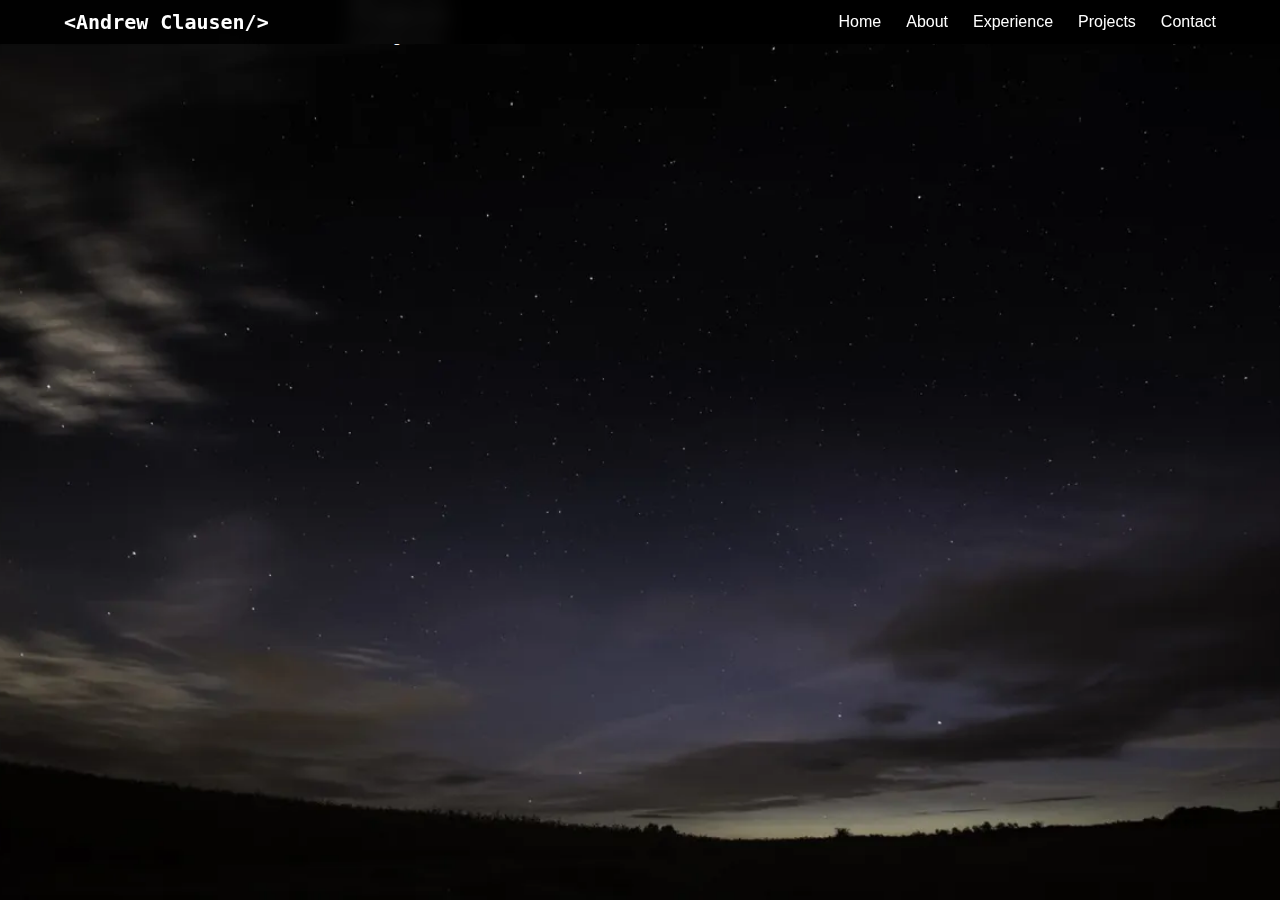
<file: projects.html>
<!DOCTYPE html>
<html lang="en">
<head>
  <meta charset="UTF-8">
  <meta name="viewport" content="width=device-width, initial-scale=1.0">
  <title>About | Andrew Clausen</title>
  <link rel="stylesheet" href="style.css">
</head>
<body>
  <header>
    <nav>
      <h1>&lt;Andrew Clausen/&gt;</h1>
      <ul>
                <li><a href="index.html">Home</a></li>
                <li><a href="about.html">About</a></li>
                <li><a href="experience.html">Experience</a></li>
                <li><a href="projects.html">Projects</a></li>
                <li><a href="contact.html">Contact</a></li>
      </ul>
    </nav>
  </header>

  <section class="hero">
    <div class="hero-content">
      <h2>Projects</h2>
      <p>Coming soon...</p>
    </div>
  </section>
</body>
</html>
</file>
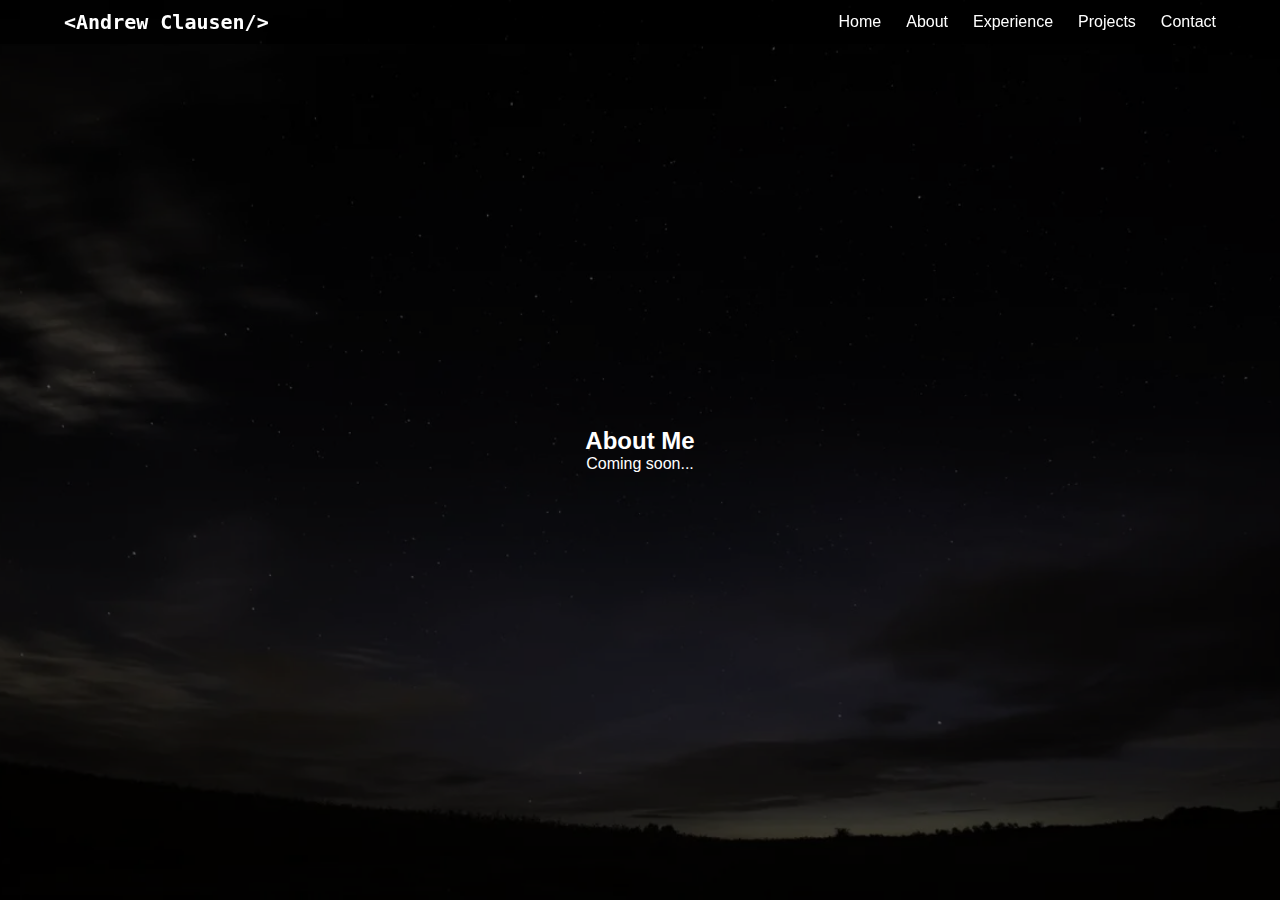
<file: WebPages/about.html>
<!DOCTYPE html>
<html lang="en">
<head>
  <meta charset="UTF-8">
  <meta name="viewport" content="width=device-width, initial-scale=1.0">
  <title>About | Andrew Clausen</title>
  <link rel="stylesheet" href="style.css">
</head>
<body>
  <header>
    <nav>
      <h1>&lt;Andrew Clausen/&gt;</h1>
      <ul>
                <li><a href="/andrew-portfolio/index.html">Home</a></li>
                <li><a href="/andrew-portfolio/WebPages/about.html">About</a></li>
                <li><a href="/andrew-portfolio/WebPages/experience.html">Experience</a></li>
                <li><a href="/andrew-portfolio/WebPages/projects.html">Projects</a></li>
                <li><a href="/andrew-portfolio/WebPages/contact.html">Contact</a></li>
      </ul>
    </nav>
  </header>

  <section class="hero">
    <div class="hero-content">
      <h2>About Me</h2>
      <p>Coming soon...</p>
    </div>
  </section>
</body>
</html>
</file>
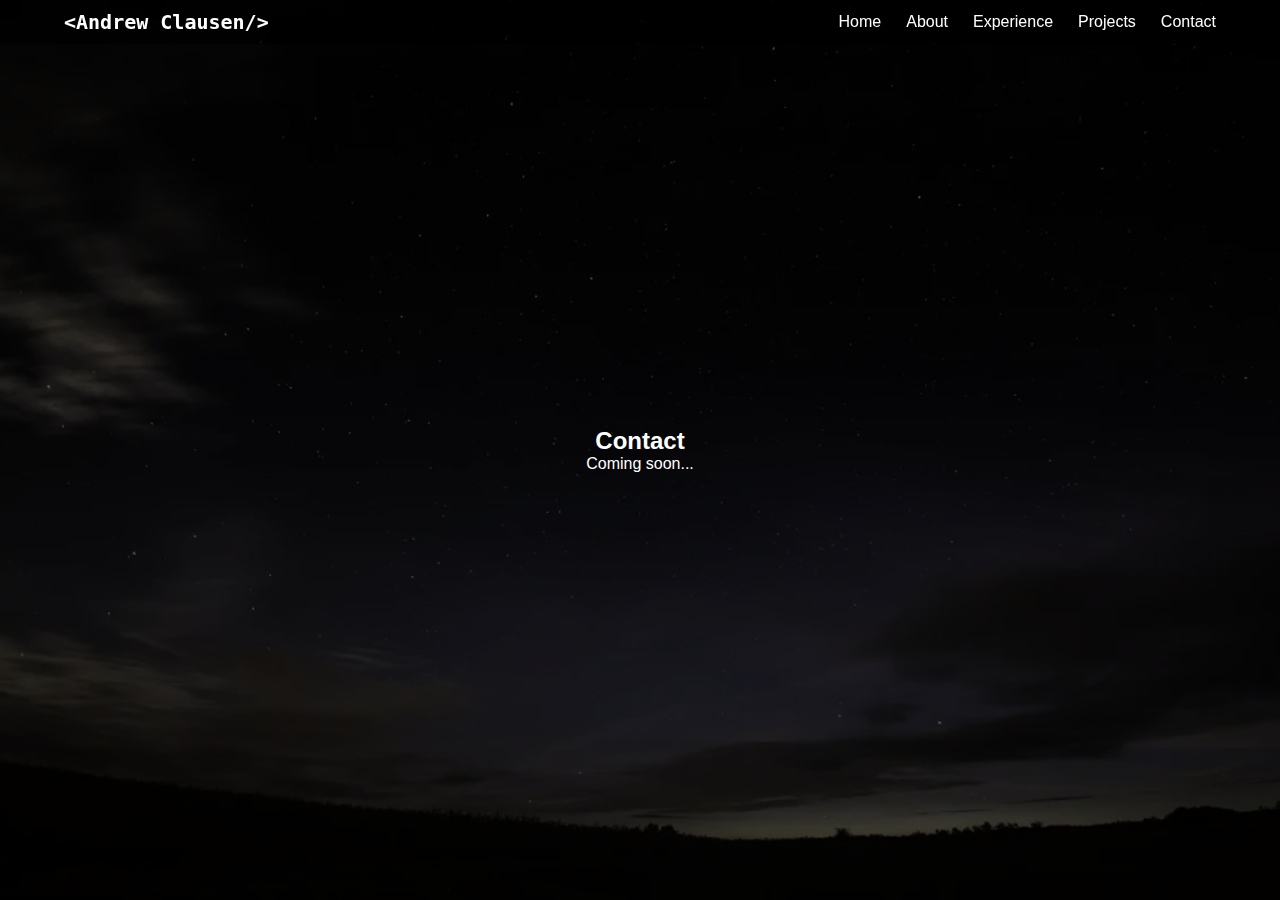
<file: WebPages/contact.html>
<!DOCTYPE html>
<html lang="en">
<head>
  <meta charset="UTF-8">
  <meta name="viewport" content="width=device-width, initial-scale=1.0">
  <title>About | Andrew Clausen</title>
  <link rel="stylesheet" href="style.css">
</head>
<body>
  <header>
    <nav>
      <h1>&lt;Andrew Clausen/&gt;</h1>
      <ul>
                <li><a href="/andrew-portfolio/index.html">Home</a></li>
                <li><a href="/andrew-portfolio/WebPages/about.html">About</a></li>
                <li><a href="/andrew-portfolio/WebPages/experience.html">Experience</a></li>
                <li><a href="/andrew-portfolio/WebPages/projects.html">Projects</a></li>
                <li><a href="/andrew-portfolio/WebPages/contact.html">Contact</a></li>
      </ul>
    </nav>
  </header>

  <section class="hero">
    <div class="hero-content">
      <h2>Contact</h2>
      <p>Coming soon...</p>
    </div>
  </section>
</body>
</html>
</file>
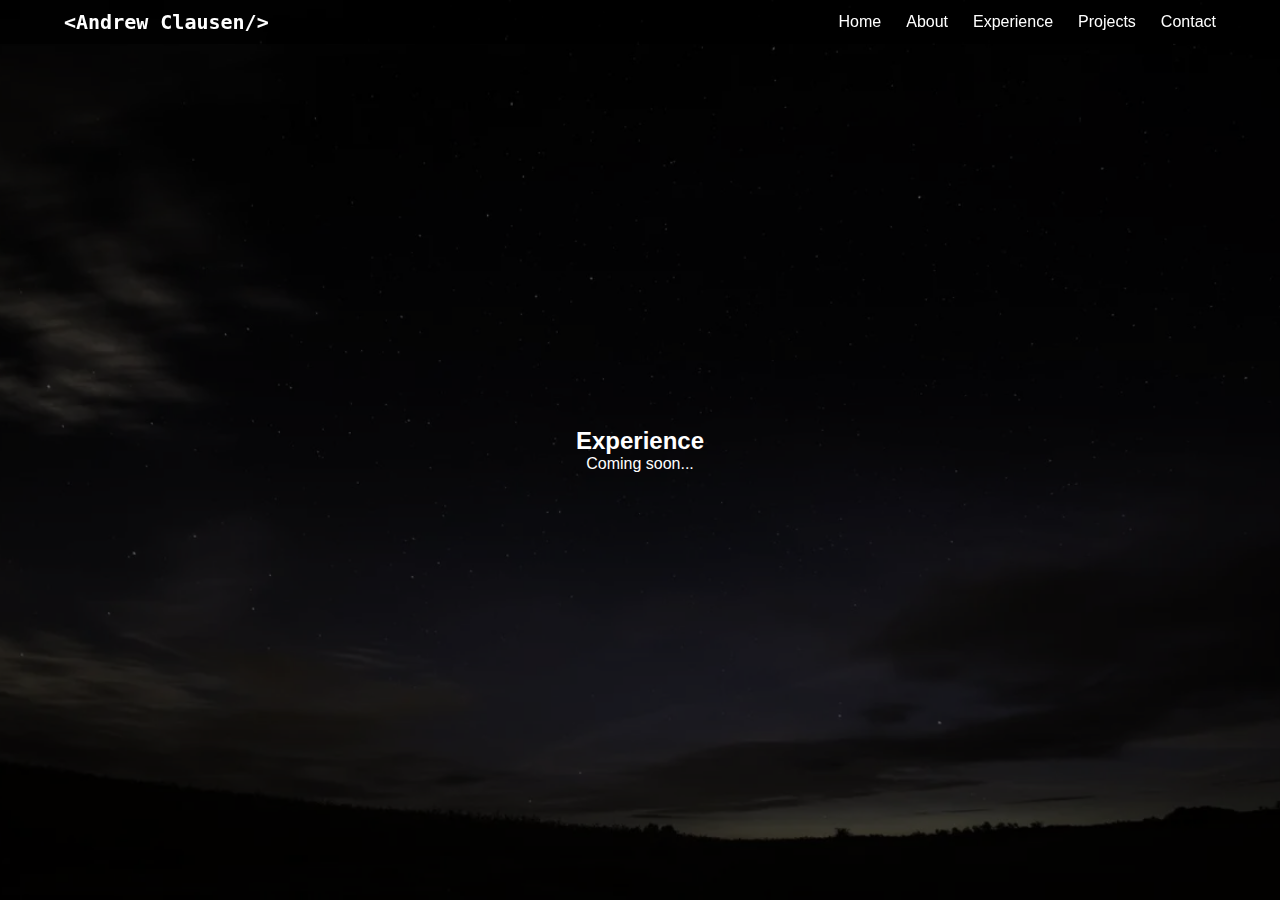
<file: WebPages/experience.html>
<!DOCTYPE html>
<html lang="en">
<head>
  <meta charset="UTF-8">
  <meta name="viewport" content="width=device-width, initial-scale=1.0">
  <title>About | Andrew Clausen</title>
  <link rel="stylesheet" href="style.css">
</head>
<body>
  <header>
    <nav>
      <h1>&lt;Andrew Clausen/&gt;</h1>
      <ul>
                <li><a href="/andrew-portfolio/index.html">Home</a></li>
                <li><a href="/andrew-portfolio/WebPages/about.html">About</a></li>
                <li><a href="/andrew-portfolio/WebPages/experience.html">Experience</a></li>
                <li><a href="/andrew-portfolio/WebPages/projects.html">Projects</a></li>
                <li><a href="/andrew-portfolio/WebPages/contact.html">Contact</a></li>
      </ul>
    </nav>
  </header>

  <section class="hero">
    <div class="hero-content">
      <h2>Experience</h2>
      <p>Coming soon...</p>
    </div>
  </section>
</body>
</html>
</file>
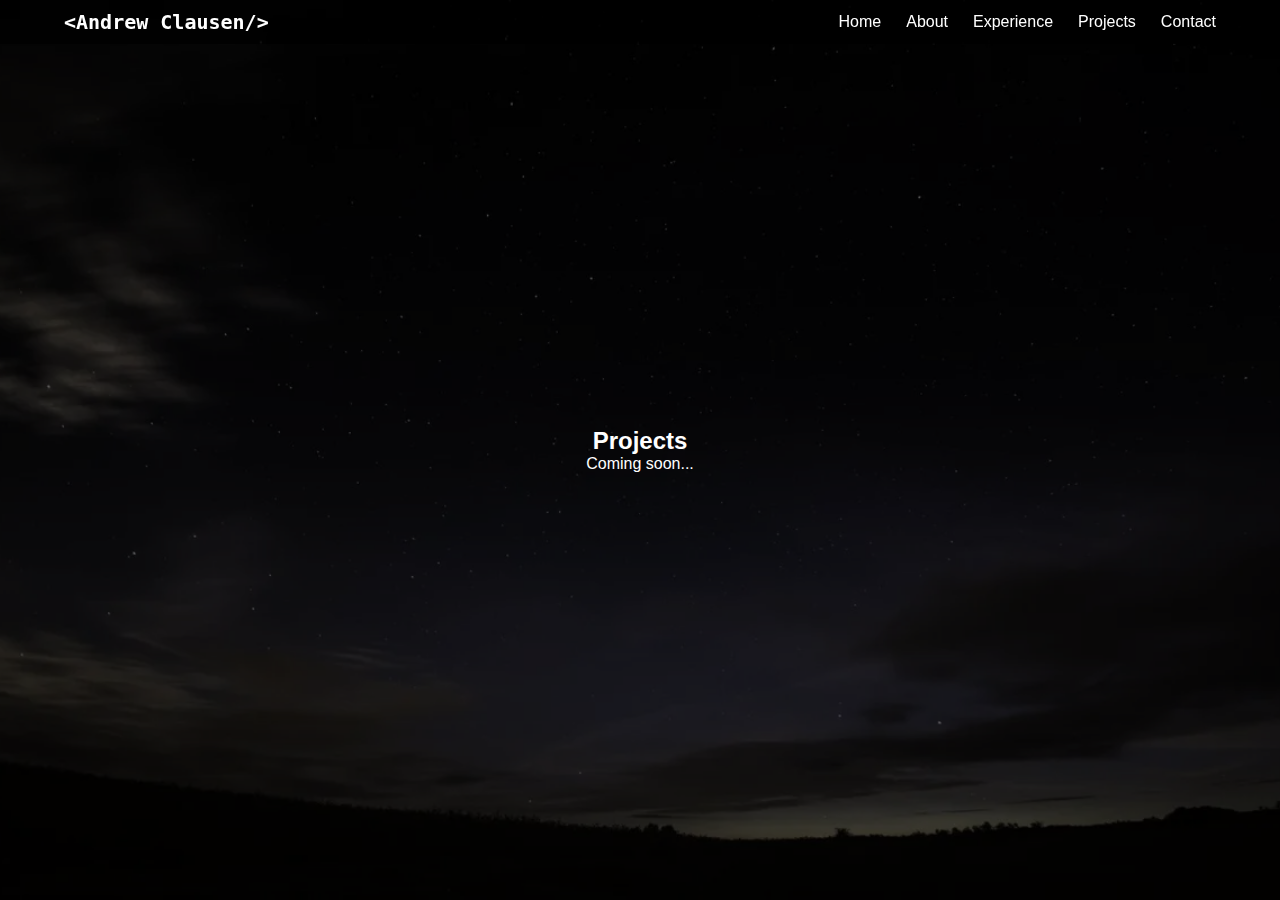
<file: WebPages/projects.html>
<!DOCTYPE html>
<html lang="en">
<head>
  <meta charset="UTF-8">
  <meta name="viewport" content="width=device-width, initial-scale=1.0">
  <title>About | Andrew Clausen</title>
  <link rel="stylesheet" href="style.css">
</head>
<body>
  <header>
    <nav>
      <h1>&lt;Andrew Clausen/&gt;</h1>
      <ul>
                <li><a href="/andrew-portfolio/index.html">Home</a></li>
                <li><a href="/andrew-portfolio/WebPages/about.html">About</a></li>
                <li><a href="/andrew-portfolio/WebPages/experience.html">Experience</a></li>
                <li><a href="/andrew-portfolio/WebPages/projects.html">Projects</a></li>
                <li><a href="/andrew-portfolio/WebPages/contact.html">Contact</a></li>
      </ul>
    </nav>
  </header>

  <section class="hero">
    <div class="hero-content">
      <h2>Projects</h2>
      <p>Coming soon...</p>
    </div>
  </section>
</body>
</html>
</file>
<file: WebPages/style.css>
* {
  margin: 0;
  padding: 0;
  box-sizing: border-box;
}

body {
  font-family: 'Roboto', sans-serif;
  color: white;
  background: url('../Images/night_sky.png') no-repeat center center/cover;
  height: 100vh;
  overflow-x: hidden;
}

header {
  position: fixed;
  width: 100%;
  top: 0;
  background: rgba(0, 0, 0, 0.7);
  padding: 10px 0;
}

nav {
  width: 90%;
  margin: auto;
  display: flex;
  justify-content: space-between;
  align-items: center;
}

nav h1 {
  font-family: 'Source Code Pro', monospace;
  color: white;
  font-size: 20px;
}

nav ul {
  list-style: none;
  display: flex;
  gap: 25px;
}

nav a {
  color: white;
  text-decoration: none;
  transition: color 0.3s;
}

nav a:hover {
  color: #00ffff;
}

.hero {
  height: 100vh;
  display: flex;
  justify-content: center;
  align-items: center;
  text-align: center;
  background: rgba(0, 0, 0, 0.6);
}

.hero-content {
  max-width: 800px;
}

.intro {
  color: #00ff00;
  font-family: 'Source Code Pro', monospace;
}

.name {
  font-size: 3em;
  font-family: 'Source Code Pro', monospace;
  margin: 10px 0;
}

.tagline {
  font-size: 1.2em;
  margin-bottom: 20px;
}

.highlight-pink {
  color: #ff4081;
}

.highlight-cyan {
  color: #00e5ff;
}

.desc {
  color: #ccc;
  line-height: 1.5;
  margin-bottom: 30px;
}

.socials {
  display: flex;
  justify-content: center;
  gap: 20px;
}

.socials img {
  width: 40px;
  height: 40px;
  border-radius: 50%;
  background: white;
  padding: 5px;
  transition: transform 0.3s;
}

.socials img:hover {
  transform: scale(1.1);
}
</file>
<file: style.css>
/* ===== RESET & BASE ===== */
* {
  margin: 0;
  padding: 0;
  box-sizing: border-box;
}

html {
  scroll-behavior: smooth;
}

body {
  font-family: 'Roboto', sans-serif;
  color: white;
  overflow-x: hidden;
  background: url('Images/night_sky.png') no-repeat center center fixed;
  background-size: cover;
}

/* ===== NAVBAR ===== */
header {
  position: fixed;
  width: 100%;
  top: 0;
  background: rgba(0, 0, 0, 0.85);
  padding: 10px 0;
  z-index: 1000;
  backdrop-filter: blur(10px);
}

nav {
  width: 90%;
  margin: auto;
  display: flex;
  justify-content: space-between;
  align-items: center;
}

nav h1 {
  font-family: 'Source Code Pro', monospace;
  color: white;
  font-size: 20px;
}

nav ul {
  list-style: none;
  display: flex;
  gap: 25px;
}

nav a {
  color: white;
  text-decoration: none;
  font-weight: 500;
  transition: color 0.3s;
}

nav a:hover {
  color: #00ffff;
}

/* Make content links show underline on hover for discoverability and accessibility */
.about-item a,
.contact-section a {
  color: inherit;
  text-decoration: none; /* remove default underline so hover is clear */
  transition: color 0.2s ease, text-decoration-color 0.15s ease;
}

.about-item a:hover,
.contact-section a:hover,
.about-item a:focus,
.contact-section a:focus {
  text-decoration: underline;
  color: #00e5ff; /* match highlight color */
  outline: none; /* keyboard users get the visible underline + color; you can also add a custom focus outline if desired */
}

/* ===== SECTION BASE ===== */
.section {
  min-height: 100vh;
  display: flex;
  flex-direction: column;
  justify-content: center;
  align-items: center;
  padding: 100px 20px;
  text-align: center;
}

/* ===== HOME ===== */
#home {
  background: transparent;
}

.hero-content {
  max-width: 800px;
  text-align: center;
}

.intro {
  color: #00ff00;
  font-family: 'Source Code Pro', monospace;
}

.name {
  font-size: 3em;
  font-family: 'Source Code Pro', monospace;
  margin: 10px 0;
}

.highlight-pink {
  color: #ff4081;
}

.highlight-cyan {
  color: #00e5ff;
}

.desc {
  color: #ccc;
  line-height: 1.5;
  margin-bottom: 30px;
}

.socials {
  display: flex;
  justify-content: center;
  gap: 20px;
  margin-bottom: 20px;
}

.socials img {
  width: 40px;
  height: 40px;
  border-radius: 50%;
  background: white;
  padding: 5px;
  transition: transform 0.3s;
}

.socials img:hover {
  transform: scale(1.1);
}

.contact-button {
  display: inline-block;
  padding: 10px 25px;
  background-color: #00e5ff;
  color: black;
  border-radius: 20px;
  text-decoration: none;
  font-weight: 600;
  transition: background 0.3s;
}

.contact-button:hover {
  background-color: #00ffff;
}

/* ===== ABOUT ===== */
#about {
  background: transparent;
}

.about-box {
  display: flex;
  flex-wrap: wrap;
  align-items: flex-start;
  justify-content: center;
  gap: 50px;
  width: 90%;
  max-width: 2000px;
  background: linear-gradient(135deg, rgba(35, 0, 75, 0.6), rgba(10, 0, 100, 0.6));
  padding: 40px;
  border-radius: 30px;
  border: 2px solid rgba(255, 255, 255, 0.1);
  box-shadow: 0 0 20px rgba(0, 0, 0, 0.5);
}

.about-left {
  flex: 1 1 300px;
  text-align: center;
}

.image-box {
  width: 250px;
  height: 350px;
  background: #ccc;
  border-radius: 25px;
  overflow: hidden;
  margin: 0 auto;
}

.image-box img {
  width: 100%;
  height: 100%;
  object-fit: cover;
}

.image-caption {
  margin-top: 10px;
  font-size: 0.9em;
  color: #bbb;
}

.about-right {
  flex: 1 1 400px;
  text-align: left;
  color: #eee;
}

.about-item {
  margin-bottom: 25px;
}

.about-item h3 {
  color: #00e5ff;
  margin-bottom: 8px;
}

.about-multiline {
  white-space: pre-line;
}

/* ===== EXPERIENCE / PROJECTS ===== */
#experience, #projects {
  background: transparent;
}

#experience h2, #projects h2 {
  color: #00e5ff;
}

#experience p, #projects p {
  color: #ccc;
  max-width: 700px;
}

/* ===== CONTACT ===== */
.contact-section {
  background-color: black;
}

.contact-section h2 {
  color: #00e5ff;
  margin-bottom: 20px;
}

.contact-section p {
  color: #ccc;
}

/* ===== RESPONSIVE ===== */
@media (max-width: 900px) {
  .about-box {
    flex-direction: column;
    text-align: center;
  }

  .about-right {
    text-align: center;
  }
}
</file>
